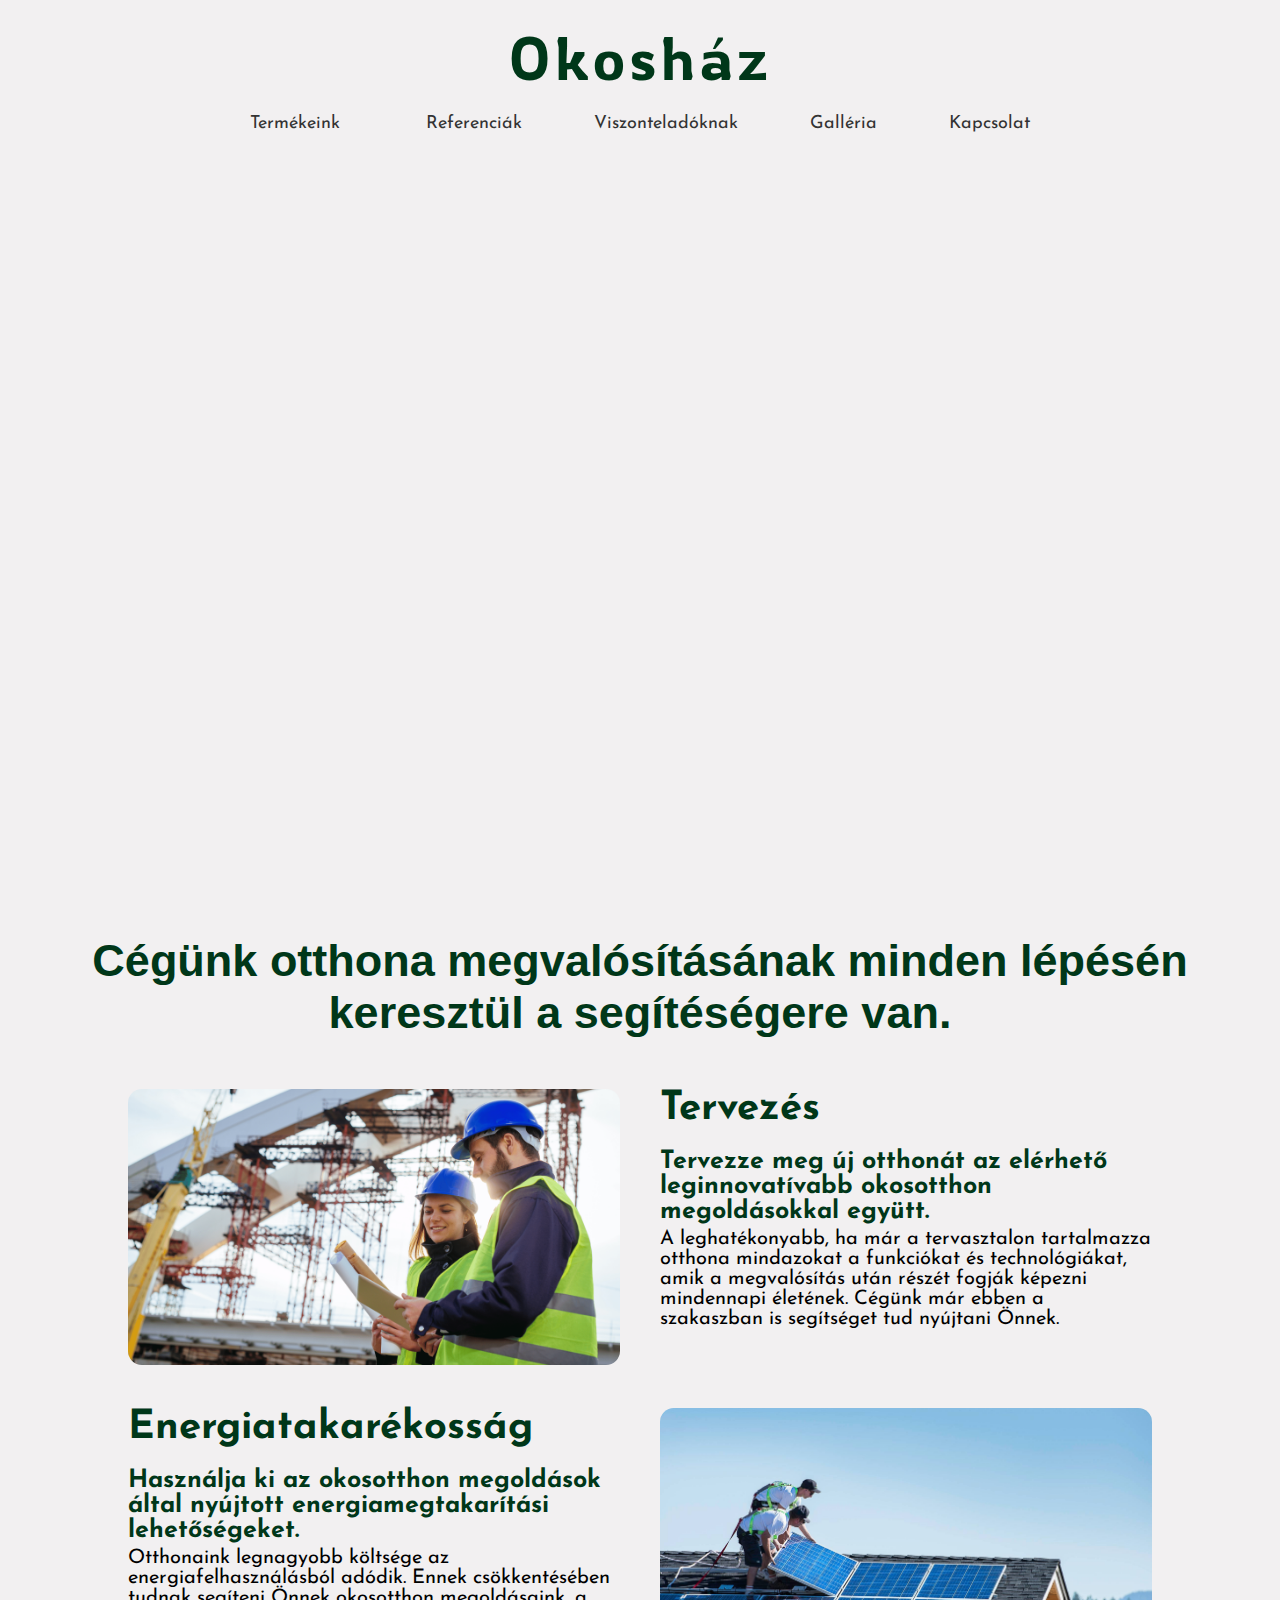
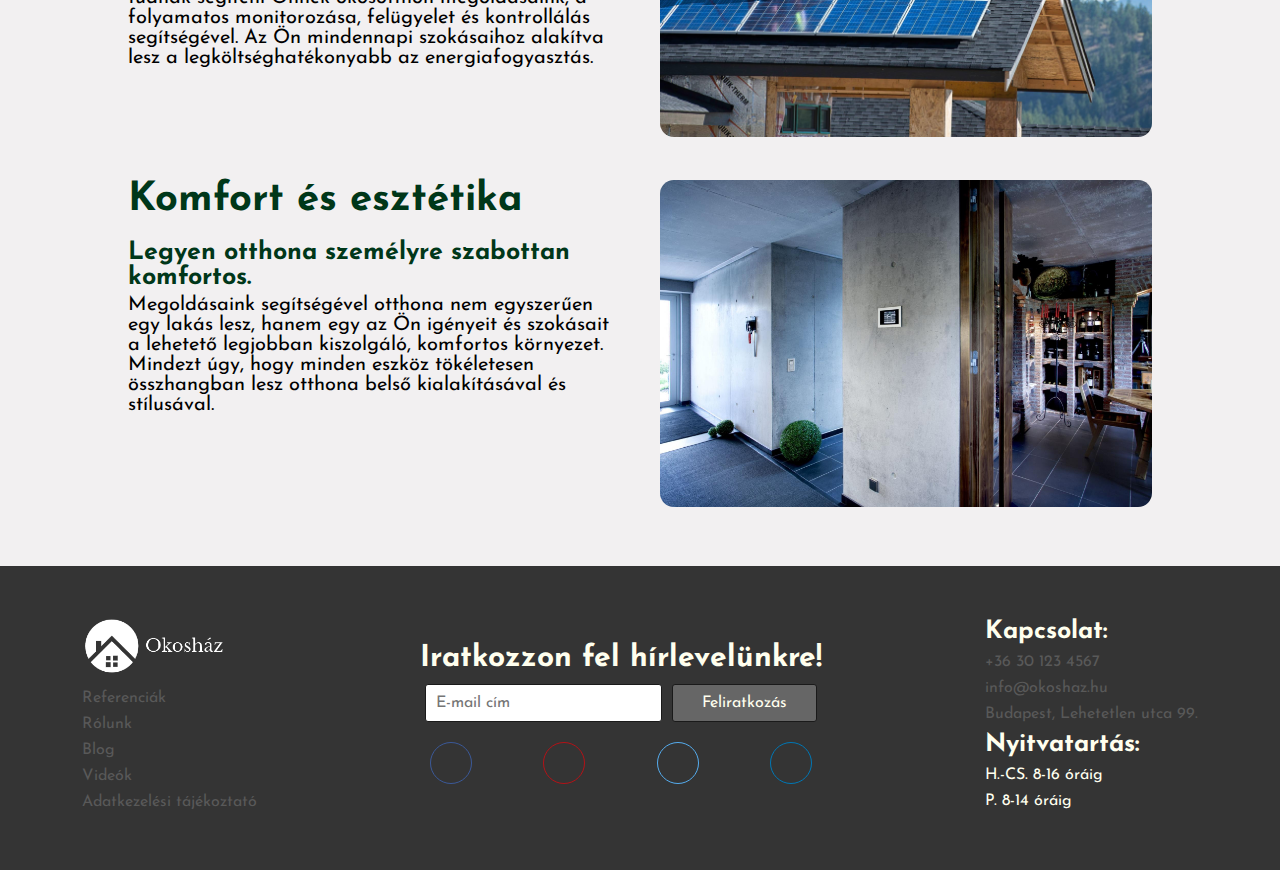
<file: index.html>
<!DOCTYPE html>
<html lang="en">

<head>
    <meta charset="UTF-8" />
    <meta name="viewport" content="width=device-width, initial-scale=1.0" />
    <meta http-equiv="X-UA-Compatible" content="ie=edge" />
    <link rel="shortcut icon" type="image/png" href="../images/logo.png">
    <link href="https://fonts.googleapis.com/css?family=Rowdies|Josefin+Sans:300,400,600" rel="stylesheet">
    <link rel="stylesheet" href="https://use.fontawesome.com/releases/v5.6.1/css/all.css"
        integrity="sha384-gfdkjb5BdAXd+lj+gudLWI+BXq4IuLW5IT+brZEZsLFm++aCMlF1V92rMkPaX4PP" crossorigin="anonymous" />
    <link rel="stylesheet" href="css/main.css" />
    <title>Okosház</title>
</head>

<body>
    <div class="container">
        <!--header-->
        <header class="header">
            <div class="heading">
                <a href="index.html" class="second-nav-link">
                    <h1 class="heading-text">Okosház</h1>
                </a>
            </div>

            <nav class="second-nav">
                <ul class="second-nav-list">
                    <li class="second-nav-item dropdown-li">
                        <a href="#" class="second-nav-link">
                            Termékeink
                        </a>
                        <ul class="dropdown">
                            <li class="dropdown-item">
                                <a href="pages/products.html" class="dropdown-link">
                                    Kapcsolós motorok
                                </a>
                            </li>
                            <li class="dropdown-item">
                                <a href="pages/products.html" class="dropdown-link">
                                    Rádiós motorok
                                </a>
                            </li>
                            <li class="dropdown-item">
                                <a href="pages/products.html" class="dropdown-link">
                                    Prémium motorok
                                </a>
                            </li>
                            <li class="dropdown-item">
                                <a href="pages/products.html" class="dropdown-link">
                                    Garázs motorok
                                </a>
                            </li>
                            <li class="dropdown-item">
                                <a href="pages/products.html" class="dropdown-link">
                                    Motor alkatrészek
                                </a>
                            </li>
                        </ul>
                    </li>
                    <li class="second-nav-item">
                        <a class="second-nav-link" href="pages/references.html">
                            Referenciák
                        </a>
                    </li>
                    <li class="second-nav-item">
                        <a href="pages/resellers.html" class="second-nav-link">
                            Viszonteladóknak
                        </a>
                    </li>
                    <li class="second-nav-item">
                        <a href="pages/gallery.html" class="second-nav-link">
                            Galléria
                        </a>
                    </li>
                    <li class="second-nav-item">
                        <a class="second-nav-link" href="pages/contact_us.html">
                            Kapcsolat
                        </a>
                    </li>
                </ul>
            </nav>
        </header>
        <!--end of header-->

        <!--slideshow-->
        <section class="slideshow">
            <div class="slideshow-slide">
                <div class="slideshow-content">

                    <h2>Tervezés</h2>
                    <p>Tervezze meg új otthonát az elérhető leginnovatívabb okosotthon megoldásokkal együtt.</p>
                </div>
                <img src="images/slideshow_1.png">
            </div>
            <div class="slideshow-slide">
                <div class="slideshow-content">

                    <h2>Energiatakarékosság</h2>
                    <p>Használja ki az okosotthon megoldások által nyújtott energiamegtakarítási lehetőségeket.</p>
                </div>
                <img src="images/slideshow_2.jpg">
            </div>
            <div class="slideshow-slide">
                <div class="slideshow-content">

                    <h2>Komfort</h2>
                    <p>Legyen otthona személyre szabottan komfortos.</p>
                </div>
                <img src="images/slideshow_3.jpg">
            </div>
            <div class="slideshow-slide">
                <div class="slideshow-content">

                    <h2>Kényelem</h2>
                    <p>Vezérelje okosotthona összes funkcióját a telefonjáról.</p>
                </div>
                <img src="images/slideshow_4.jpg">
            </div>
            <div class="slideshow-slide">
                <div class="slideshow-content">

                    <h2>Technológia</h2>
                    <p>Legyen segítségére otthoni élete minden területén a technológia.</p>
                </div>
                <img src="images/slideshow_5.jpg">
            </div>
        </section>
        <!--end of slideshow-->

        <!--presenter-->
        <section class="presenter">
            <div class="presenter-heading">

                <h1 class="presenter-heading-text">Cégünk otthona megvalósításának minden lépésén keresztül a
                    segítéségere van.</h1>
            </div>
            <div class="presenter-wrapper">
                <div class="element split">
                    <div class="element-left">
                        <img src="images/slideshow_1.png" class="presenter-img">
                    </div>
                    <div class="element-right">
                        <h2 class="element-xl-header">
                            Tervezés
                        </h2>
                        <h2 class="element-header">
                            Tervezze meg új otthonát az elérhető leginnovatívabb okosotthon megoldásokkal együtt.
                        </h2>
                        <p class="element-text">

                            A leghatékonyabb, ha már a tervasztalon tartalmazza otthona mindazokat a funkciókat és
                            technológiákat, amik a megvalósítás után részét fogják képezni mindennapi életének. Cégünk
                            már ebben a szakaszban is segítséget tud nyújtani Önnek.
                        </p>
                    </div>
                </div>
                <div class="element split">
                    <div class="element-left">
                        <h2 class="element-xl-header">
                            Energiatakarékosság
                        </h2>
                        <h2 class="element-header">
                            Használja ki az okosotthon megoldások által nyújtott energiamegtakarítási lehetőségeket.
                        </h2>
                        <p class="element-text">

                            Otthonaink legnagyobb költsége az energiafelhasználásból adódik. Ennek csökkentésében tudnak
                            segíteni Önnek okosotthon megoldásaink, a folyamatos monitorozása, felügyelet és
                            kontrollálás segítségével. Az Ön mindennapi szokásaihoz alakítva lesz a
                            legköltséghatékonyabb az energiafogyasztás.
                        </p>
                    </div>
                    <div class="element-right">
                        <img src="images/slideshow_2.jpg" class="presenter-img">
                    </div>
                </div>
                <div class="element split">
                    <div class="element-left">
                        <h2 class="element-xl-header">
                            Komfort és esztétika
                        </h2>
                        <h2 class="element-header">

                            Legyen otthona személyre szabottan komfortos.
                        </h2>
                        <p class="element-text">

                            Megoldásaink segítségével otthona nem egyszerűen egy lakás lesz, hanem egy az Ön igényeit és
                            szokásait a lehetető legjobban kiszolgáló, komfortos környezet. Mindezt úgy, hogy minden
                            eszköz tökéletesen összhangban lesz otthona belső kialakításával és stílusával.
                        </p>
                    </div>
                    <div class="element-right">
                        <img src="images/slideshow_3.jpg" class="presenter-img">
                    </div>
                </div>
            </div>
        </section>
        <!-- end of presenter-->

        <!--footer-->
        <footer class="footer">
            <div class="footer-nav-wrapper">
                <img src="images/logo2.png" class="footer-nav-logo" alt="Cég logó">
                <ul class="footer-nav">
                    <li class="footer-nav-item">
                        <a class="footer-nav-link" href="pages/references.html">
                            Referenciák
                        </a>
                    </li>
                    <li class="footer-nav-item">
                        <a class="footer-nav-link" href="#">
                            Rólunk
                        </a>
                    </li>
                    <li class="footer-nav-item">
                        <a href="#" class="footer-nav-link">
                            Blog
                        </a>
                    </li>
                    <li class="footer-nav-item">
                        <a href="#" class="footer-nav-link">
                            Videók
                        </a>
                    </li>
                    <li class="footer-nav-item">
                        <a href="#" class="footer-nav-link">
                            Adatkezelési tájékoztató
                        </a>
                    </li>
                </ul>
            </div>

            <div class="contact">
                <h2 class="contact-heading">
                    Iratkozzon fel hírlevelünkre!
                </h2>

                <form>
                    <div class="inputs-group">
                        <input type="email" class="inputs-group-email" placeholder="E-mail cím">
                        <input type="submit" class="inputs-group-btn" value="Feliratkozás">
                    </div>
                </form>

                <ul class="social-icons">
                    <li class="social-icons-item">
                        <a href="#" class="social-icons-link">
                            <i class="fab fa-facebook"></i>
                        </a>
                    </li>
                    <li class="social-icons-item">
                        <a href="#" class="social-icons-link">
                            <i class="fab fa-youtube"></i>
                        </a>
                    </li>
                    <li class="social-icons-item">
                        <a href="#" class="social-icons-link">
                            <i class="fab fa-twitter"></i>
                        </a>
                    </li>
                    <li class="social-icons-item">
                        <a href="#" class="social-icons-link">
                            <i class="fab fa-instagram"></i>
                        </a>
                    </li>
                </ul>
            </div>

            <div class="contact-list-wrapper">
                <h3 class="contact-list-heading">
                    Kapcsolat:
                </h3>
                <ul class="contact-list">
                    <li class="contact-list-item">
                        <a href="#" class="contact-list-link">
                            +36 30 123 4567
                        </a>
                    </li>
                    <li class="contact-list-item">
                        <a href="#" class="contact-list-link">
                            info@okoshaz.hu
                        </a>
                    </li>
                    <li class="contact-list-item">
                        <a href="#" class="contact-list-link">
                            Budapest, Lehetetlen utca 99.
                        </a>
                    </li>
                </ul>

                <h3 class="contact-list-heading">
                    Nyitvatartás:
                </h3>
                <ul class="contact-list">
                    <li class="contact-list-item">
                        <p>
                            H.-CS. 8-16 óráig
                        </p>
                    </li>
                    <li class="contact-list-item">
                        <p>
                            P. 8-14 óráig
                        </p>
                    </li>
                </ul>
            </div>
        </footer>
        <!--end of footer-->
    </div>
</body>

</html>
</file>
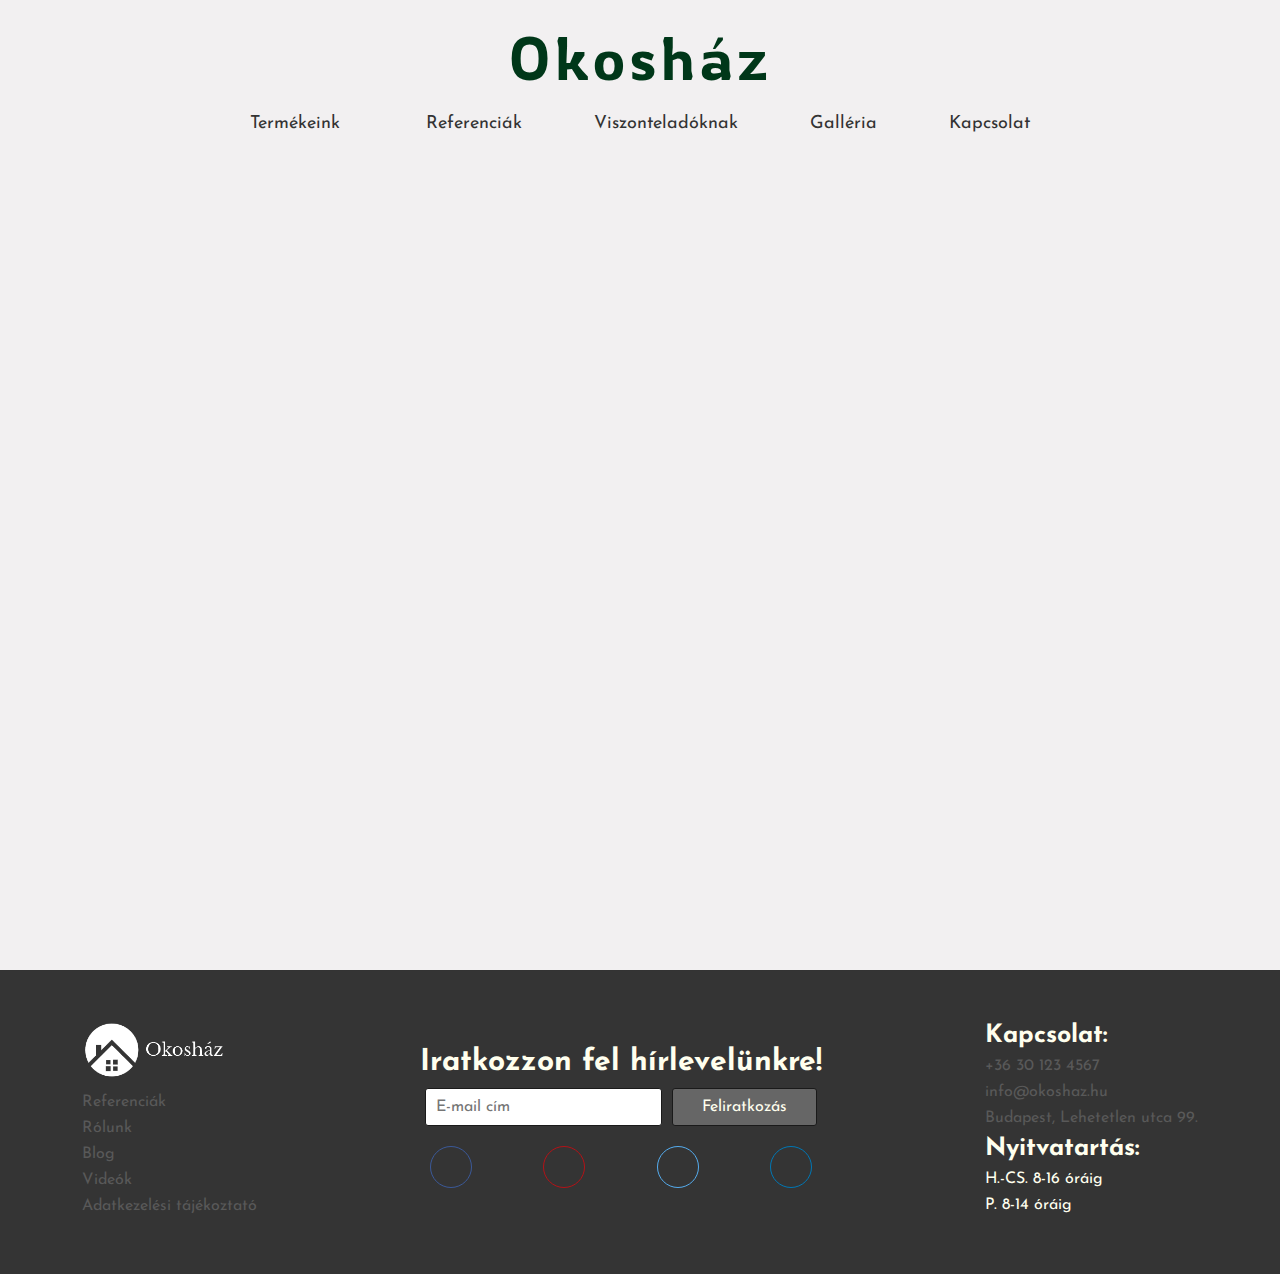
<file: pages/gallery.html>
<!DOCTYPE html>
<html lang="en">

<head>
    <meta charset="UTF-8" />
    <meta name="viewport" content="width=device-width, initial-scale=1.0" />
    <meta http-equiv="X-UA-Compatible" content="ie=edge" />
    <link rel="shortcut icon" type="image/png" href="../images/logo.png">
    <link href="https://fonts.googleapis.com/css?family=Rowdies|Josefin+Sans:300,400,600" rel="stylesheet">
    <link rel="stylesheet" href="https://use.fontawesome.com/releases/v5.6.1/css/all.css"
        integrity="sha384-gfdkjb5BdAXd+lj+gudLWI+BXq4IuLW5IT+brZEZsLFm++aCMlF1V92rMkPaX4PP" crossorigin="anonymous" />
    <link rel="stylesheet" href="../css/gallery.css" />
    <title>Okosház</title>
</head>

<body>
    <div class="container">
        <!--header-->
        <header class="header">
            <div class="heading">
                <a href="../index.html" class="second-nav-link">
                    <h1 class="heading-text">Okosház</h1>
                </a>
            </div>

            <nav class="second-nav">
                <ul class="second-nav-list">
                    <li class="second-nav-item dropdown-li">
                        <a href="#" class="second-nav-link">
                            Termékeink
                        </a>
                        <ul class="dropdown">
                            <li class="dropdown-item">
                                <a href="products.html" class="dropdown-link">
                                    Kapcsolós motorok
                                </a>
                            </li>
                            <li class="dropdown-item">
                                <a href="products.html" class="dropdown-link">
                                    Rádiós motorok
                                </a>
                            </li>
                            <li class="dropdown-item">
                                <a href="products.html" class="dropdown-link">
                                    Prémium motorok
                                </a>
                            </li>
                            <li class="dropdown-item">
                                <a href="products.html" class="dropdown-link">
                                    Garázs motorok
                                </a>
                            </li>
                            <li class="dropdown-item">
                                <a href="products.html" class="dropdown-link">
                                    Motor alkatrészek
                                </a>
                            </li>
                        </ul>
                    </li>
                    <li class="second-nav-item">
                        <a href="references.html" class="second-nav-link">
                            Referenciák
                        </a>
                    </li>
                    <li class="second-nav-item">
                        <a href="resellers.html" class="second-nav-link">
                            Viszonteladóknak
                        </a>
                    </li>
                    <li class="second-nav-item">
                        <a href="gallery.html" class="second-nav-link">
                            Galléria
                        </a>
                    </li>
                    <li class="second-nav-item">
                        <a href="contact_us.html" class="second-nav-link">
                            Kapcsolat
                        </a>
                    </li>
                </ul>
            </nav>
        </header>
        <!--end of header-->

        <!--presenter-->
        <section class="presenter">
            <div class="presenter-wrapper">
                <div class="element double">
                    <iframe
                        src="https://docs.google.com/presentation/d/e/2PACX-1vSGjE4bf7o5g3emLssK18dXkVPsQ6QLSvagj6udwH1hEh30l3jbGWWYVxsS0cXiQ_z3EmZWkJvWc1QF/embed?start=true&loop=true&delayms=10000"
                        frameborder="0" width="1280" height="749" allowfullscreen="true" mozallowfullscreen="true"
                        webkitallowfullscreen="true"></iframe>
                </div>
            </div>
        </section>
        <!-- end of presenter-->

        <!--footer-->
        <footer class="footer">
            <div class="footer-nav-wrapper">
                <img src="../images/logo2.png" class="footer-nav-logo" alt="Cég logó">
                <ul class="footer-nav">
                    <li class="footer-nav-item">
                        <a href="references.html" class="footer-nav-link">
                            Referenciák
                        </a>
                    </li>
                    <li class="footer-nav-item">
                        <a href="#" class="footer-nav-link">
                            Rólunk
                        </a>
                    </li>
                    <li class="footer-nav-item">
                        <a href="#" class="footer-nav-link">
                            Blog
                        </a>
                    </li>
                    <li class="footer-nav-item">
                        <a href="#" class="footer-nav-link">
                            Videók
                        </a>
                    </li>
                    <li class="footer-nav-item">
                        <a href="#" class="footer-nav-link">
                            Adatkezelési tájékoztató
                        </a>
                    </li>
                </ul>
            </div>

            <div class="contact">
                <h2 class="contact-heading">
                    Iratkozzon fel hírlevelünkre!
                </h2>

                <form>
                    <div class="inputs-group">
                        <input type="email" class="inputs-group-email" placeholder="E-mail cím">
                        <input type="submit" class="inputs-group-btn" value="Feliratkozás">
                    </div>
                </form>

                <ul class="social-icons">
                    <li class="social-icons-item">
                        <a href="#" class="social-icons-link">
                            <i class="fab fa-facebook"></i>
                        </a>
                    </li>
                    <li class="social-icons-item">
                        <a href="#" class="social-icons-link">
                            <i class="fab fa-youtube"></i>
                        </a>
                    </li>
                    <li class="social-icons-item">
                        <a href="#" class="social-icons-link">
                            <i class="fab fa-twitter"></i>
                        </a>
                    </li>
                    <li class="social-icons-item">
                        <a href="#" class="social-icons-link">
                            <i class="fab fa-instagram"></i>
                        </a>
                    </li>
                </ul>
            </div>

            <div class="contact-list-wrapper">
                <h3 class="contact-list-heading">
                    Kapcsolat:
                </h3>
                <ul class="contact-list">
                    <li class="contact-list-item">
                        <a href="#" class="contact-list-link">
                            +36 30 123 4567
                        </a>
                    </li>
                    <li class="contact-list-item">
                        <a href="#" class="contact-list-link">
                            info@okoshaz.hu
                        </a>
                    </li>
                    <li class="contact-list-item">
                        <a href="#" class="contact-list-link">
                            Budapest, Lehetetlen utca 99.
                        </a>
                    </li>
                </ul>

                <h3 class="contact-list-heading">
                    Nyitvatartás:
                </h3>
                <ul class="contact-list">
                    <li class="contact-list-item">
                        <p>
                            H.-CS. 8-16 óráig
                        </p>
                    </li>
                    <li class="contact-list-item">
                        <p>
                            P. 8-14 óráig
                        </p>
                    </li>
                </ul>
            </div>
        </footer>
        <!--end of footer-->
    </div>
</body>

</html>
</file>
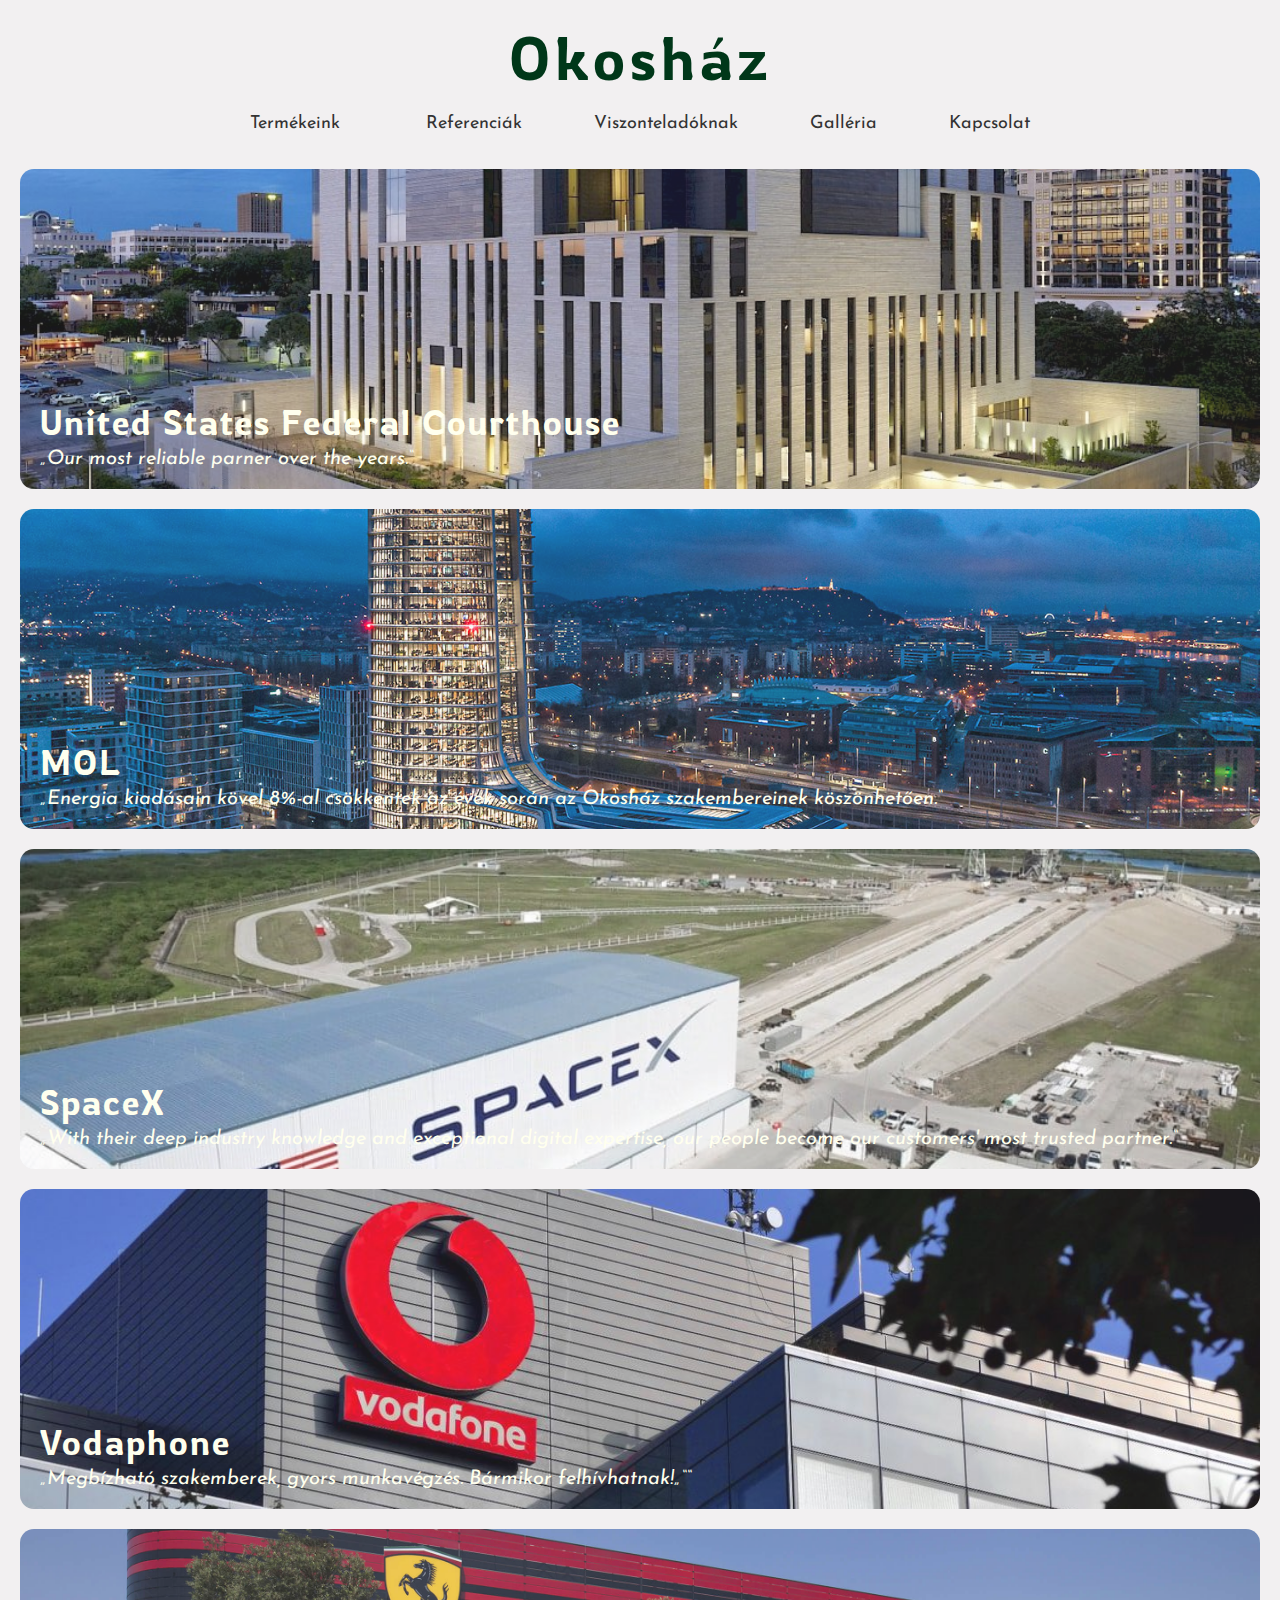
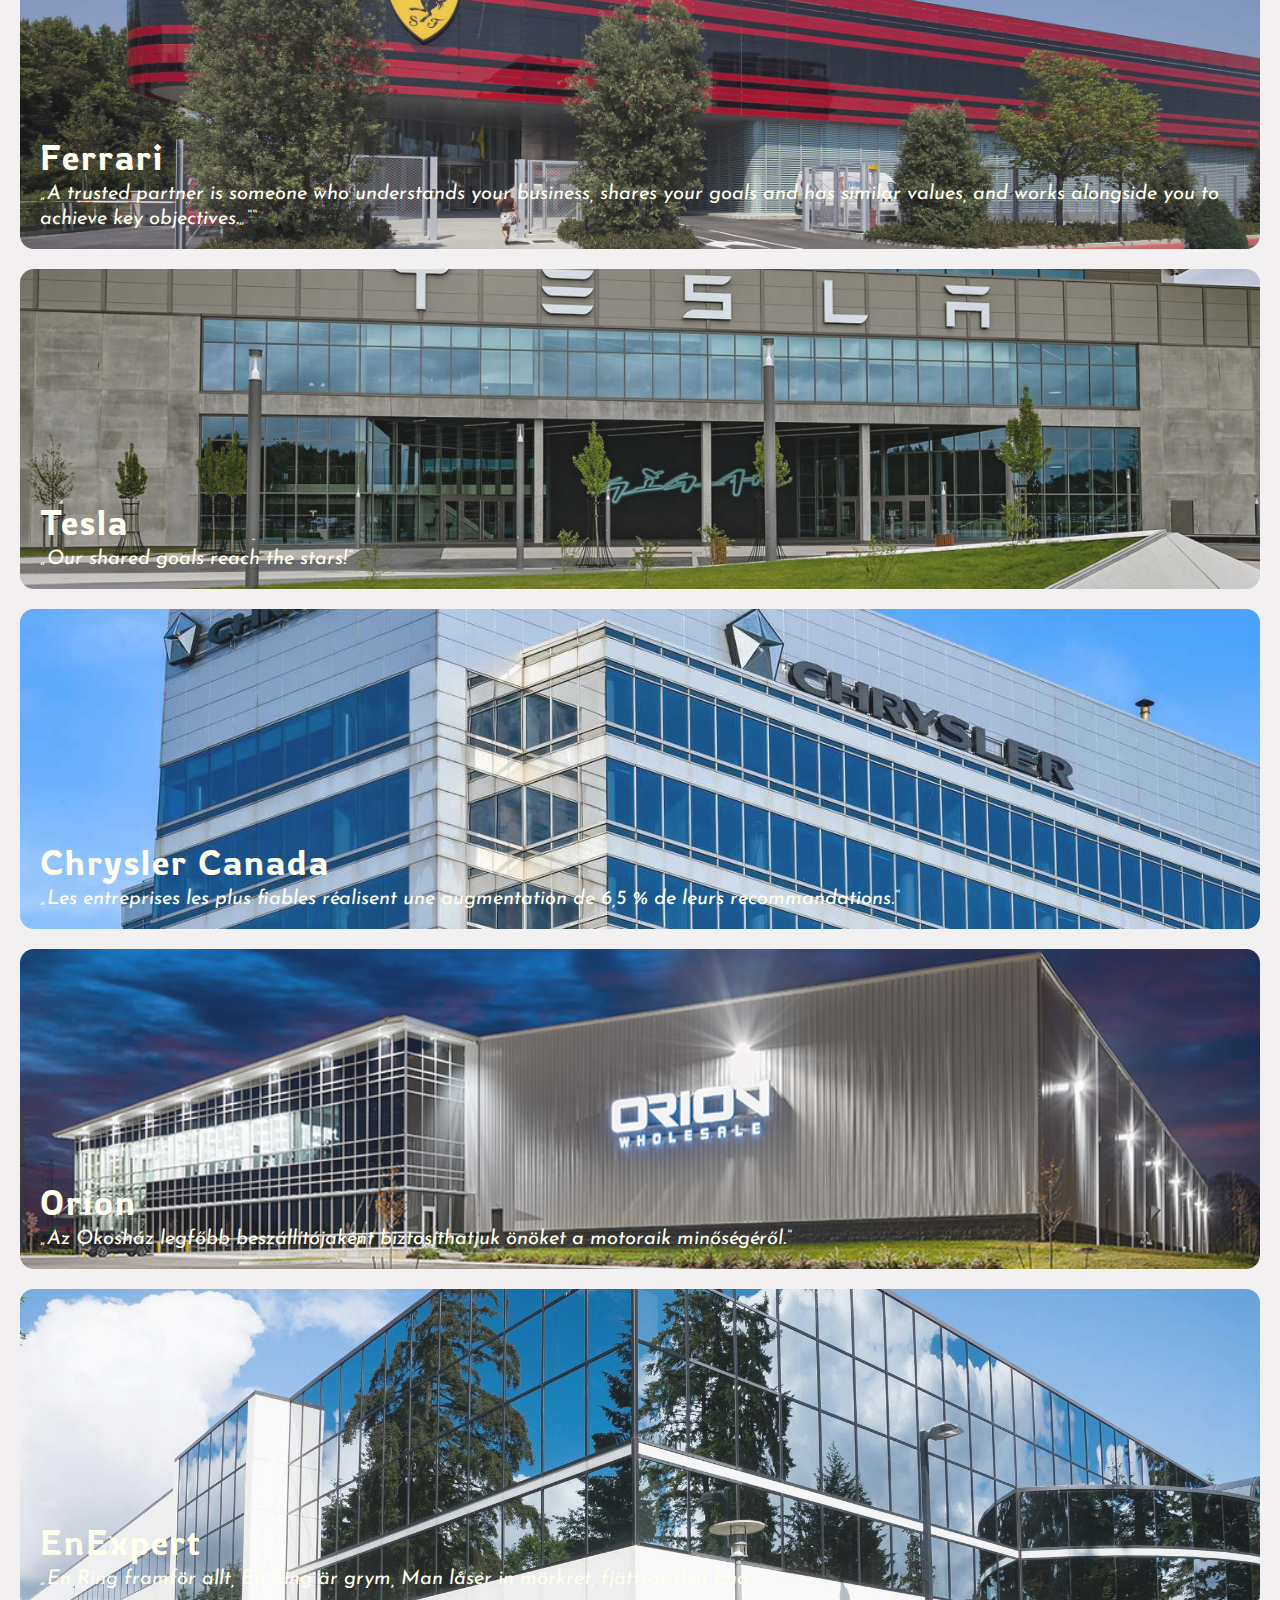
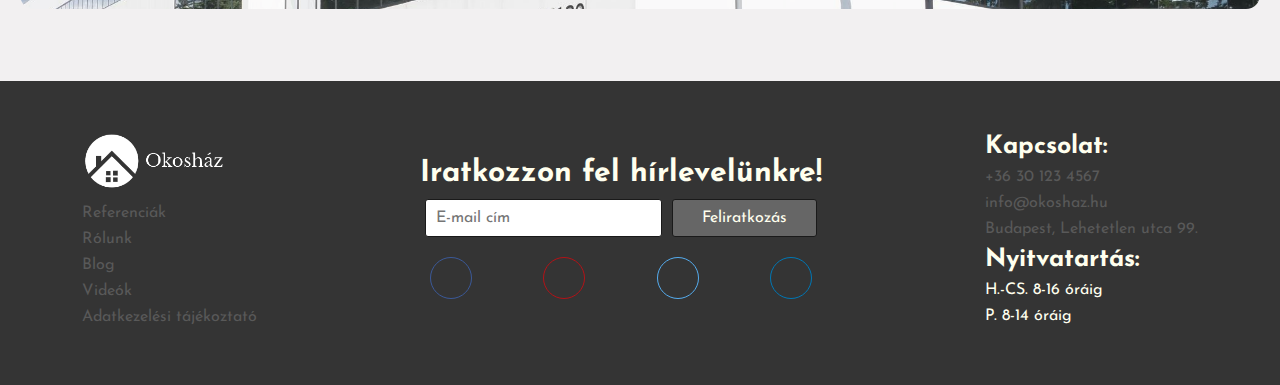
<file: pages/references.html>
<!DOCTYPE html>
<html lang="en">

<head>
    <meta charset="UTF-8" />
    <meta name="viewport" content="width=device-width, initial-scale=1.0" />
    <meta http-equiv="X-UA-Compatible" content="ie=edge" />
    <link rel="shortcut icon" type="image/png" href="../images/logo.png">
    <link href="https://fonts.googleapis.com/css?family=Rowdies|Josefin+Sans:300,400,600" rel="stylesheet">
    <link rel="stylesheet" href="https://use.fontawesome.com/releases/v5.6.1/css/all.css"
        integrity="sha384-gfdkjb5BdAXd+lj+gudLWI+BXq4IuLW5IT+brZEZsLFm++aCMlF1V92rMkPaX4PP" crossorigin="anonymous" />
    <link rel="stylesheet" href="../css/references.css" />
    <title>Okosház</title>
</head>

<body>
    <div class="container">
        <!--header-->
        <header class="header">
            <div class="heading">
                <a href="../index.html" class="second-nav-link">
                    <h1 class="heading-text">Okosház</h1>
                </a>
            </div>

            <nav class="second-nav">
                <ul class="second-nav-list">
                    <li class="second-nav-item dropdown-li">
                        <a href="#" class="second-nav-link">
                            Termékeink
                        </a>
                        <ul class="dropdown">
                            <li class="dropdown-item">
                                <a href="products.html" class="dropdown-link">
                                    Kapcsolós motorok
                                </a>
                            </li>
                            <li class="dropdown-item">
                                <a href="products.html" class="dropdown-link">
                                    Rádiós motorok
                                </a>
                            </li>
                            <li class="dropdown-item">
                                <a href="products.html" class="dropdown-link">
                                    Prémium motorok
                                </a>
                            </li>
                            <li class="dropdown-item">
                                <a href="products.html" class="dropdown-link">
                                    Garázs motorok
                                </a>
                            </li>
                            <li class="dropdown-item">
                                <a href="products.html" class="dropdown-link">
                                    Motor alkatrészek
                                </a>
                            </li>
                        </ul>
                    </li>
                    <li class="second-nav-item">
                        <a href="references.html" class="second-nav-link">
                            Referenciák
                        </a>
                    </li>
                    <li class="second-nav-item">
                        <a href="resellers.html" class="second-nav-link">
                            Viszonteladóknak
                        </a>
                    </li>
                    <li class="second-nav-item">
                        <a href="gallery.html" class="second-nav-link">
                            Galléria
                        </a>
                    </li>
                    <li class="second-nav-item">
                        <a href="contact_us.html" class="second-nav-link">
                            Kapcsolat
                        </a>
                    </li>
                </ul>
            </nav>
        </header>
        <!--end of header-->

        <!--presenter-->
        <section class="presenter">
            <div class="presenter-wrapper-block">
                <div class="element">
                    <div class="card">
                        <div class="card-overlay">
                            <h1 class="card-overlay-heading">United States
                                Federal Courthouse</h1>
                            <p class="card-overlay-paragraph"><q>Our most
                                    reliable parner over the years.</q></p>
                        </div>
                        <img src="../images/company_1.jpg" class="card-img" />
                    </div>
                    <div class="card">
                        <div class="card-overlay">
                            <h1 class="card-overlay-heading">MOL</h1>
                            <p class="card-overlay-paragraph"><q>Energia
                                    kiadásain kövel 8%-al csökkentek az évek
                                    során az
                                    Okosház szakembereinek
                                    köszönhetően.</q></p>
                        </div>
                        <img src="../images/company_2.jpg" class="card-img" />
                    </div>
                    <div class="card">
                        <div class="card-overlay">
                            <h1 class="card-overlay-heading">SpaceX</h1>
                            <p class="card-overlay-paragraph"><q>With their
                                    deep industry knowledge and exceptional
                                    digital
                                    expertise, our people become our
                                    customers' most trusted partner.</q></p>
                        </div>
                        <img src="../images/company_3.jpg" class="card-img" />
                    </div>
                    <div class="card">
                        <div class="card-overlay">
                            <h1 class="card-overlay-heading">Vodaphone</h1>
                            <p class="card-overlay-paragraph"><q>Megbízható
                                    szakemberek, gyors munkavégzés. Bármikor
                                    felhívhatnak!<q></p>
                        </div>
                        <img src="../images/company_4.jpg" class="card-img" />
                    </div>
                    <div class="card">
                        <div class="card-overlay">
                            <h1 class="card-overlay-heading">Ferrari</h1>
                            <p class="card-overlay-paragraph"><q>A
                                    trusted partner is someone who
                                    understands your
                                    business, shares your goals and
                                    has similar values, and works
                                    alongside you to achieve
                                    key objectives.<q></p>
                        </div>
                        <img src="../images/company_5.jpg" class="card-img" />
                    </div>
                    <div class="card">
                        <div class="card-overlay">
                            <h1 class="card-overlay-heading">Tesla</h1>
                            <p class="card-overlay-paragraph"><q>Our
                                    shared goals reach the
                                    stars!</q></p>
                        </div>
                        <img src="../images/company_6.jpg" class="card-img" />
                    </div>
                    <div class="card">
                        <div class="card-overlay">
                            <h1 class="card-overlay-heading">Chrysler
                                Canada</h1>
                            <p class="card-overlay-paragraph"><q>Les
                                    entreprises les plus
                                    fiables réalisent une
                                    augmentation de 6,5 % de
                                    leurs
                                    recommandations.</q></p>
                        </div>
                        <img src="../images/company_7.jpg" class="card-img" />
                    </div>
                    <div class="card">
                        <div class="card-overlay">
                            <h1 class="card-overlay-heading">Orion</h1>
                            <p class="card-overlay-paragraph"><q>Az
                                    Okosház legfőbb
                                    beszállítójaként
                                    biztosíthatjuk önöket
                                    a motoraik
                                    minőségéről.</q></p>
                        </div>
                        <img src="../images/company_8.jpg" class="card-img" />
                    </div>
                    <div class="card">
                        <div class="card-overlay">
                            <h1 class="card-overlay-heading">EnExpert</h1>
                            <p class="card-overlay-paragraph"><q>En
                                    Ring framför allt, En
                                    Ring är grym, Man låser
                                    in
                                    mörkret, fjättrar den
                                    Ena.</q></p>
                        </div>
                        <img src="../images/company_9.jpg" class="card-img" />
                    </div>
                </div>
            </div>
        </section>
        <!-- end of presenter-->

        <!--footer-->
        <footer class="footer">
            <div class="footer-nav-wrapper">
                <img src="../images/logo2.png" class="footer-nav-logo" alt="Cég logó">
                <ul class="footer-nav">
                    <li class="footer-nav-item">
                        <a href="references.html" class="footer-nav-link">
                            Referenciák
                        </a>
                    </li>
                    <li class="footer-nav-item">
                        <a href="#" class="footer-nav-link">
                            Rólunk
                        </a>
                    </li>
                    <li class="footer-nav-item">
                        <a href="#" class="footer-nav-link">
                            Blog
                        </a>
                    </li>
                    <li class="footer-nav-item">
                        <a href="#" class="footer-nav-link">
                            Videók
                        </a>
                    </li>
                    <li class="footer-nav-item">
                        <a href="#" class="footer-nav-link">
                            Adatkezelési tájékoztató
                        </a>
                    </li>
                </ul>
            </div>

            <div class="contact">
                <h2 class="contact-heading">
                    Iratkozzon fel hírlevelünkre!
                </h2>

                <form>
                    <div class="inputs-group">
                        <input type="email" class="inputs-group-email" placeholder="E-mail cím">
                        <input type="submit" class="inputs-group-btn" value="Feliratkozás">
                    </div>
                </form>

                <ul class="social-icons">
                    <li class="social-icons-item">
                        <a href="#" class="social-icons-link">
                            <i class="fab fa-facebook"></i>
                        </a>
                    </li>
                    <li class="social-icons-item">
                        <a href="#" class="social-icons-link">
                            <i class="fab fa-youtube"></i>
                        </a>
                    </li>
                    <li class="social-icons-item">
                        <a href="#" class="social-icons-link">
                            <i class="fab fa-twitter"></i>
                        </a>
                    </li>
                    <li class="social-icons-item">
                        <a href="#" class="social-icons-link">
                            <i class="fab fa-instagram"></i>
                        </a>
                    </li>
                </ul>
            </div>

            <div class="contact-list-wrapper">
                <h3 class="contact-list-heading">
                    Kapcsolat:
                </h3>
                <ul class="contact-list">
                    <li class="contact-list-item">
                        <a href="#" class="contact-list-link">
                            +36 30 123 4567
                        </a>
                    </li>
                    <li class="contact-list-item">
                        <a href="#" class="contact-list-link">
                            info@okoshaz.hu
                        </a>
                    </li>
                    <li class="contact-list-item">
                        <a href="#" class="contact-list-link">
                            Budapest, Lehetetlen utca 99.
                        </a>
                    </li>
                </ul>

                <h3 class="contact-list-heading">
                    Nyitvatartás:
                </h3>
                <ul class="contact-list">
                    <li class="contact-list-item">
                        <p>
                            H.-CS. 8-16 óráig
                        </p>
                    </li>
                    <li class="contact-list-item">
                        <p>
                            P. 8-14 óráig
                        </p>
                    </li>
                </ul>
            </div>
        </footer>
        <!--end of footer-->
    </div>
</body>

</html>
</file>
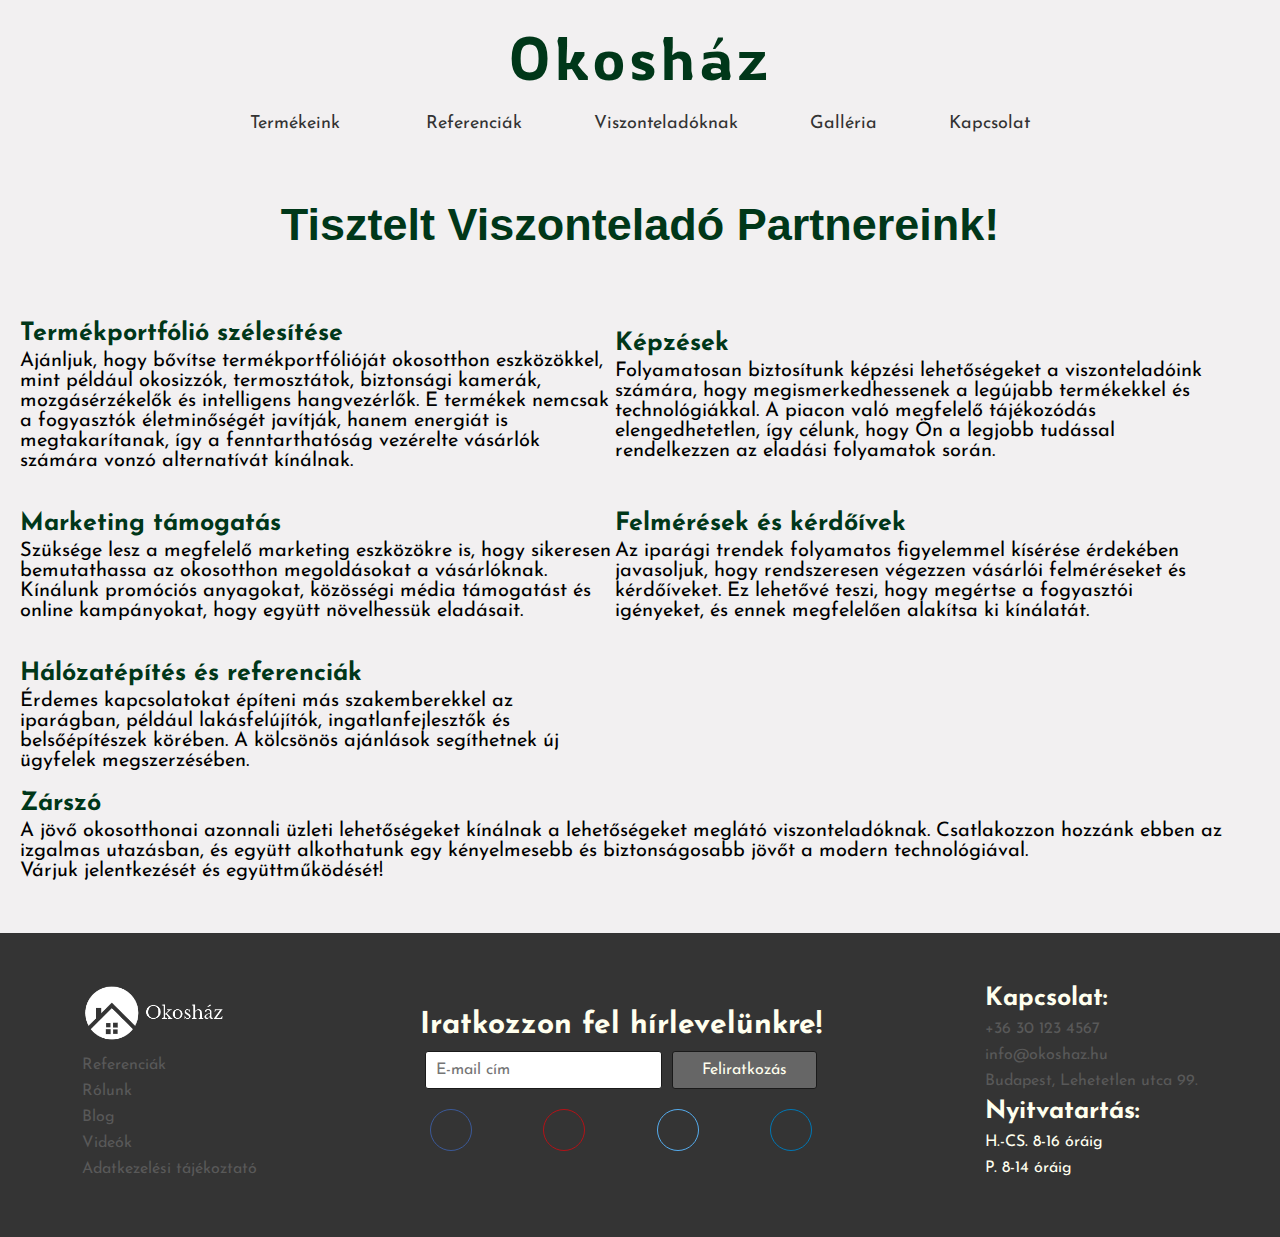
<file: pages/resellers.html>
<!DOCTYPE html>
<html lang="en">

<head>
    <meta charset="UTF-8" />
    <meta name="viewport" content="width=device-width, initial-scale=1.0" />
    <meta http-equiv="X-UA-Compatible" content="ie=edge" />
    <link rel="shortcut icon" type="image/png" href="../images/logo.png">
    <link href="https://fonts.googleapis.com/css?family=Rowdies|Josefin+Sans:300,400,600" rel="stylesheet">
    <link rel="stylesheet" href="https://use.fontawesome.com/releases/v5.6.1/css/all.css"
        integrity="sha384-gfdkjb5BdAXd+lj+gudLWI+BXq4IuLW5IT+brZEZsLFm++aCMlF1V92rMkPaX4PP" crossorigin="anonymous" />
    <link rel="stylesheet" href="../css/resellers.css" />
    <title>Okosház</title>
</head>

<body>
    <div class="container">
        <!--header-->
        <header class="header">
            <div class="heading">
                <a href="../index.html" class="second-nav-link">
                    <h1 class="heading-text">Okosház</h1>
                </a>
            </div>

            <nav class="second-nav">
                <ul class="second-nav-list">
                    <li class="second-nav-item dropdown-li">
                        <a href="#" class="second-nav-link">
                            Termékeink
                        </a>
                        <ul class="dropdown">
                            <li class="dropdown-item">
                                <a href="products.html" class="dropdown-link">
                                    Kapcsolós motorok
                                </a>
                            </li>
                            <li class="dropdown-item">
                                <a href="products.html" class="dropdown-link">
                                    Rádiós motorok
                                </a>
                            </li>
                            <li class="dropdown-item">
                                <a href="products.html" class="dropdown-link">
                                    Prémium motorok
                                </a>
                            </li>
                            <li class="dropdown-item">
                                <a href="products.html" class="dropdown-link">
                                    Garázs motorok
                                </a>
                            </li>
                            <li class="dropdown-item">
                                <a href="products.html" class="dropdown-link">
                                    Motor alkatrészek
                                </a>
                            </li>
                        </ul>
                    </li>
                    <li class="second-nav-item">
                        <a href="references.html" class="second-nav-link">
                            Referenciák
                        </a>
                    </li>
                    <li class="second-nav-item">
                        <a href="resellers.html" class="second-nav-link">
                            Viszonteladóknak
                        </a>
                    </li>
                    <li class="second-nav-item">
                        <a href="gallery.html" class="second-nav-link">
                            Galléria
                        </a>
                    </li>
                    <li class="second-nav-item">
                        <a href="contact_us.html" class="second-nav-link">
                            Kapcsolat
                        </a>
                    </li>
                </ul>
            </nav>
        </header>
        <!--end of header-->

        <!--presenter-->
        <section class="presenter">
            <div class="presenter-heading">
                <h1 class="presenter-heading-text">Tisztelt Viszonteladó
                    Partnereink!</h1>
            </div>
            <div class="presenter-wrapper-AlignLeft">
                <div class="element-leftWithPadding">
                    <h2 class="element-header">
                        Termékportfólió szélesítése
                    </h2>
                    <p class="element-text">
                        Ajánljuk, hogy bővítse termékportfólióját okosotthon
                        eszközökkel, mint például okosizzók,
                        termosztátok, biztonsági kamerák, mozgásérzékelők és
                        intelligens hangvezérlők. E termékek
                        nemcsak a fogyasztók életminőségét javítják, hanem
                        energiát is megtakarítanak, így a
                        fenntarthatóság vezérelte vásárlók számára vonzó
                        alternatívát kínálnak.
                    </p>
                </div>

                <div class="element-rightWithPadding">
                    <h2 class="element-header">
                        Képzések
                    </h2>
                    <p class="element-text">
                        Folyamatosan biztosítunk képzési lehetőségeket a
                        viszonteladóink számára, hogy
                        megismerkedhessenek a legújabb termékekkel és
                        technológiákkal. A piacon való megfelelő
                        tájékozódás elengedhetetlen, így célunk, hogy Ön a
                        legjobb tudással rendelkezzen az eladási
                        folyamatok során.
                    </p>
                </div>
                <div class="element-leftWithPadding">
                    <h2 class="element-header">
                        Marketing támogatás
                    </h2>
                    <p class="element-text">
                        Szüksége lesz a megfelelő marketing eszközökre is,
                        hogy sikeresen bemutathassa az okosotthon
                        megoldásokat a vásárlóknak. Kínálunk promóciós
                        anyagokat, közösségi média támogatást és online
                        kampányokat, hogy együtt növelhessük eladásait.
                    </p>
                </div>
                <div class="element-rightWithPadding">
                    <h2 class="element-header">
                        Felmérések és kérdőívek
                    </h2>
                    <p class="element-text">
                        Az iparági trendek folyamatos figyelemmel kísérése
                        érdekében javasoljuk, hogy rendszeresen
                        végezzen vásárlói felméréseket és kérdőíveket. Ez
                        lehetővé teszi, hogy megértse a fogyasztói
                        igényeket, és ennek megfelelően alakítsa ki
                        kínálatát.
                    </p>
                </div>
                <div class="element-leftWithPadding">
                    <h2 class="element-header">
                        Hálózatépítés és referenciák
                    </h2>
                    <p class="element-text">
                        Érdemes kapcsolatokat építeni más szakemberekkel az
                        iparágban, például lakásfelújítók,
                        ingatlanfejlesztők és belsőépítészek körében. A
                        kölcsönös ajánlások segíthetnek új ügyfelek
                        megszerzésében.
                    </p>
                </div>
                <div class="element.double">
                    <h2 class="element-header">
                        Zárszó
                    </h2>
                    <p class="element-text">
                        A jövő okosotthonai azonnali üzleti lehetőségeket
                        kínálnak a lehetőségeket meglátó
                        viszonteladóknak. Csatlakozzon hozzánk ebben az
                        izgalmas utazásban, és együtt alkothatunk egy
                        kényelmesebb és biztonságosabb jövőt a modern
                        technológiával.<br>
                        Várjuk jelentkezését és együttműködését!
                    </p>
                </div>
            </div>
        </section>
        <!-- end of presenter-->

        <!--footer-->
        <footer class="footer">
            <div class="footer-nav-wrapper">
                <img src="../images/logo2.png" class="footer-nav-logo" alt="Cég logó">
                <ul class="footer-nav">
                    <li class="footer-nav-item">
                        <a href="references.html" class="footer-nav-link">
                            Referenciák
                        </a>
                    </li>
                    <li class="footer-nav-item">
                        <a href="#" class="footer-nav-link">
                            Rólunk
                        </a>
                    </li>
                    <li class="footer-nav-item">
                        <a href="#" class="footer-nav-link">
                            Blog
                        </a>
                    </li>
                    <li class="footer-nav-item">
                        <a href="#" class="footer-nav-link">
                            Videók
                        </a>
                    </li>
                    <li class="footer-nav-item">
                        <a href="#" class="footer-nav-link">
                            Adatkezelési tájékoztató
                        </a>
                    </li>
                </ul>
            </div>

            <div class="contact">
                <h2 class="contact-heading">
                    Iratkozzon fel hírlevelünkre!
                </h2>

                <form>
                    <div class="inputs-group">
                        <input type="email" class="inputs-group-email" placeholder="E-mail cím">
                        <input type="submit" class="inputs-group-btn" value="Feliratkozás">
                    </div>
                </form>

                <ul class="social-icons">
                    <li class="social-icons-item">
                        <a href="#" class="social-icons-link">
                            <i class="fab fa-facebook"></i>
                        </a>
                    </li>
                    <li class="social-icons-item">
                        <a href="#" class="social-icons-link">
                            <i class="fab fa-youtube"></i>
                        </a>
                    </li>
                    <li class="social-icons-item">
                        <a href="#" class="social-icons-link">
                            <i class="fab fa-twitter"></i>
                        </a>
                    </li>
                    <li class="social-icons-item">
                        <a href="#" class="social-icons-link">
                            <i class="fab fa-instagram"></i>
                        </a>
                    </li>
                </ul>
            </div>

            <div class="contact-list-wrapper">
                <h3 class="contact-list-heading">
                    Kapcsolat:
                </h3>
                <ul class="contact-list">
                    <li class="contact-list-item">
                        <a href="#" class="contact-list-link">
                            +36 30 123 4567
                        </a>
                    </li>
                    <li class="contact-list-item">
                        <a href="#" class="contact-list-link">
                            info@okoshaz.hu
                        </a>
                    </li>
                    <li class="contact-list-item">
                        <a href="#" class="contact-list-link">
                            Budapest, Lehetetlen utca 99.
                        </a>
                    </li>
                </ul>

                <h3 class="contact-list-heading">
                    Nyitvatartás:
                </h3>
                <ul class="contact-list">
                    <li class="contact-list-item">
                        <p>
                            H.-CS. 8-16 óráig
                        </p>
                    </li>
                    <li class="contact-list-item">
                        <p>
                            P. 8-14 óráig
                        </p>
                    </li>
                </ul>
            </div>
        </footer>
        <!--end of footer-->
    </div>
</body>

</html>
</file>
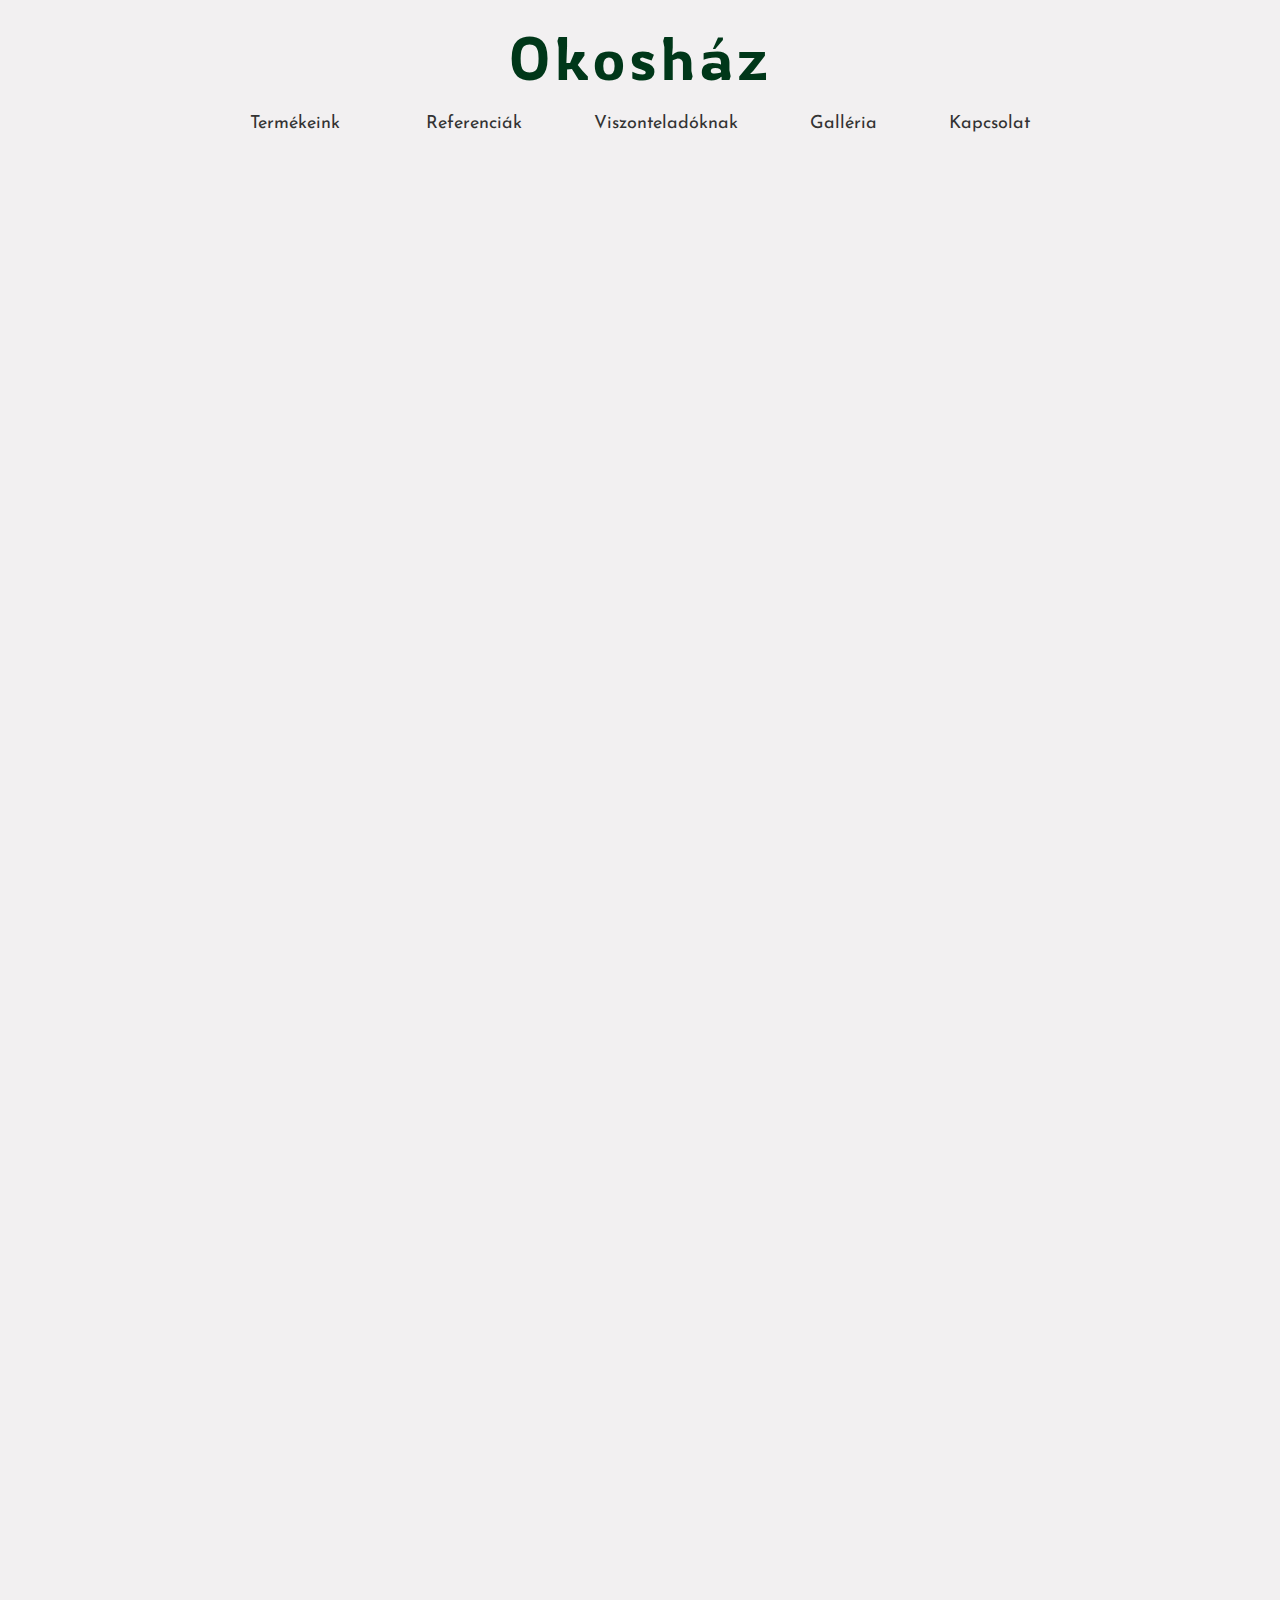
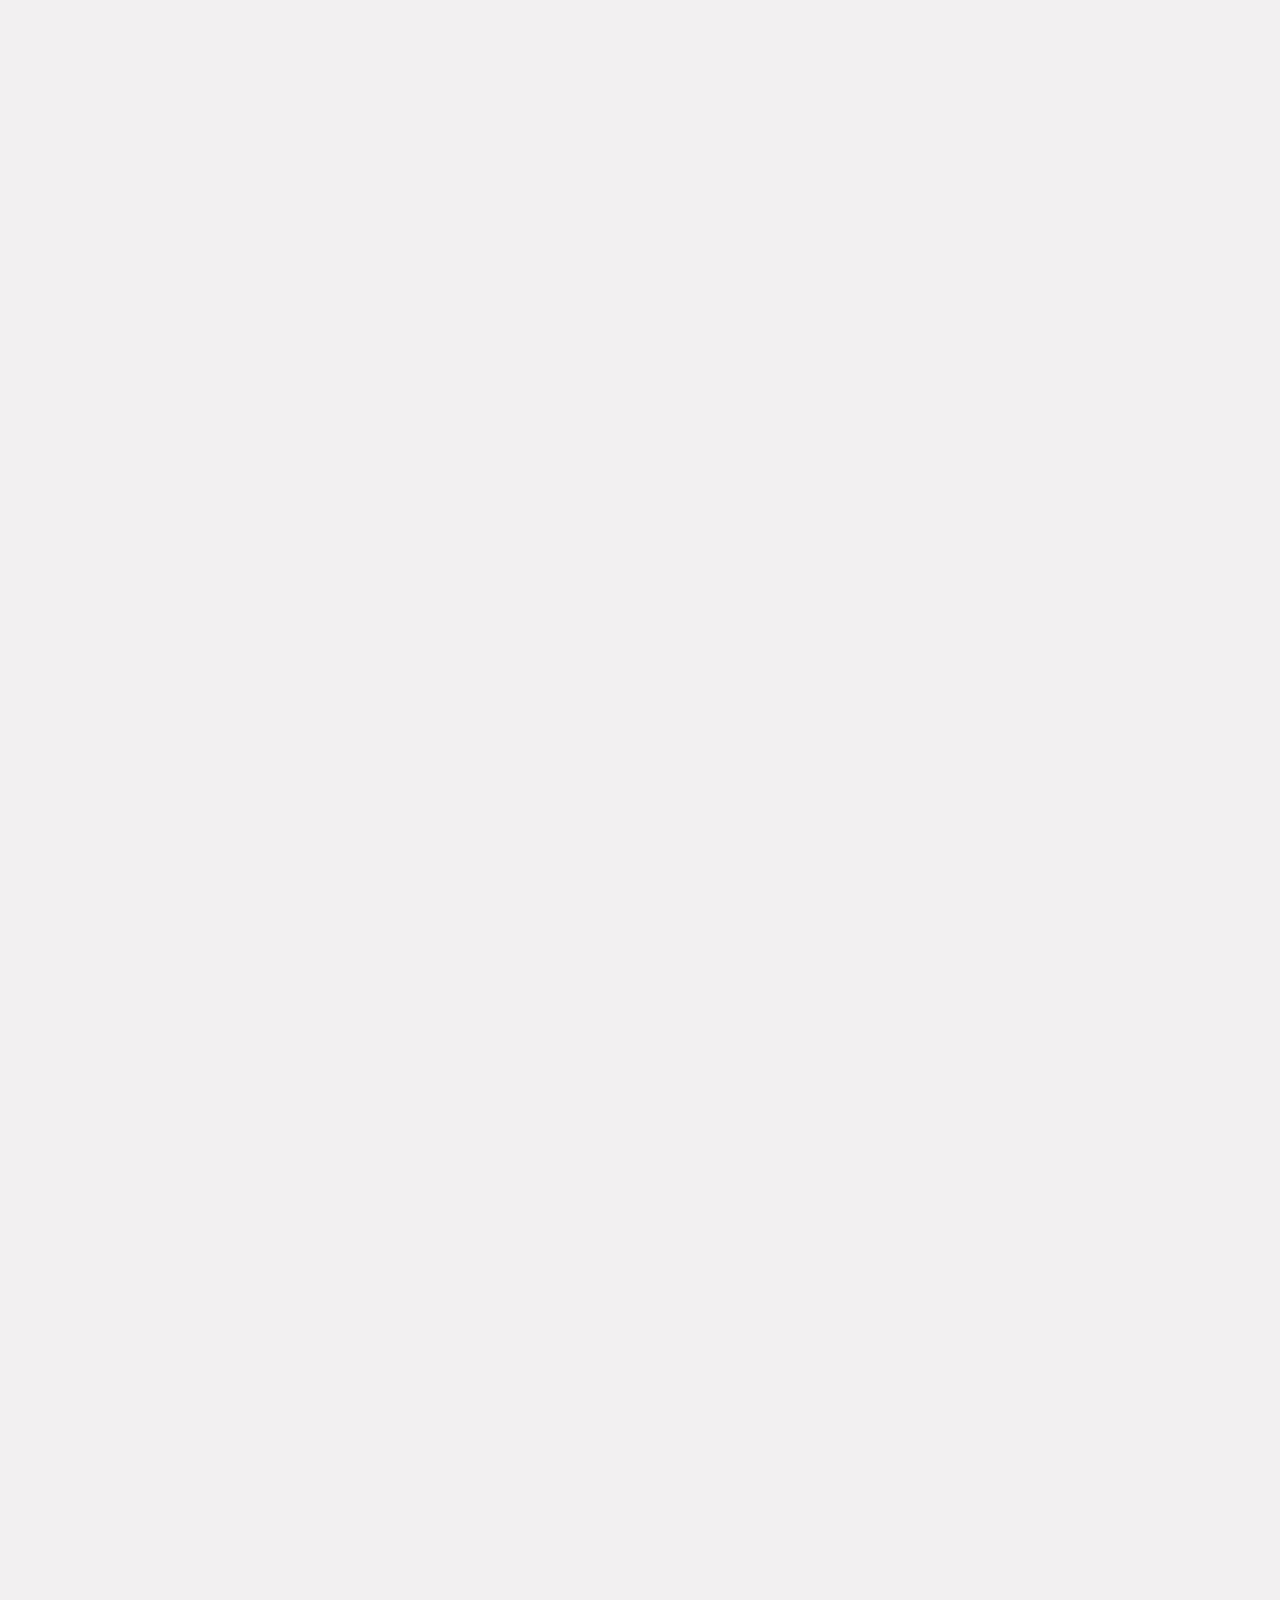
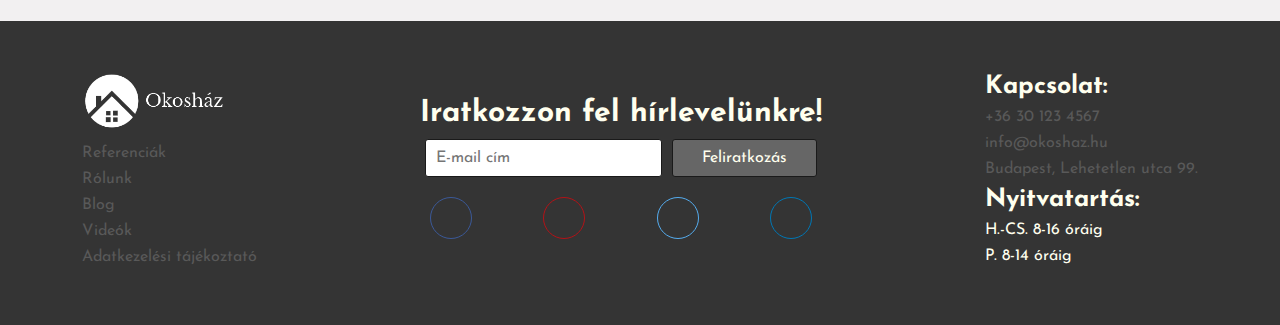
<file: pages/survey.html>
<!DOCTYPE html>
<html lang="en">

<head>
    <meta charset="UTF-8" />
    <meta name="viewport" content="width=device-width, initial-scale=1.0" />
    <meta http-equiv="X-UA-Compatible" content="ie=edge" />
    <link rel="shortcut icon" type="image/png" href="../images/logo.png">
    <link href="https://fonts.googleapis.com/css?family=Rowdies|Josefin+Sans:300,400,600" rel="stylesheet">
    <link rel="stylesheet" href="https://use.fontawesome.com/releases/v5.6.1/css/all.css"
        integrity="sha384-gfdkjb5BdAXd+lj+gudLWI+BXq4IuLW5IT+brZEZsLFm++aCMlF1V92rMkPaX4PP" crossorigin="anonymous" />
    <link rel="stylesheet" href="../css/survey.css" />
    <title>Okosház</title>
</head>

<body>
    <div class="container">
        <!--header-->
        <header class="header">
            <div class="heading">
                <a href="../index.html" class="second-nav-link">
                    <h1 class="heading-text">Okosház</h1>
                </a>
            </div>

            <nav class="second-nav">
                <ul class="second-nav-list">
                    <li class="second-nav-item dropdown-li">
                        <a href="#" class="second-nav-link">
                            Termékeink
                        </a>
                        <ul class="dropdown">
                            <li class="dropdown-item">
                                <a href="products.html" class="dropdown-link">
                                    Kapcsolós motorok
                                </a>
                            </li>
                            <li class="dropdown-item">
                                <a href="products.html" class="dropdown-link">
                                    Rádiós motorok
                                </a>
                            </li>
                            <li class="dropdown-item">
                                <a href="products.html" class="dropdown-link">
                                    Prémium motorok
                                </a>
                            </li>
                            <li class="dropdown-item">
                                <a href="products.html" class="dropdown-link">
                                    Garázs motorok
                                </a>
                            </li>
                            <li class="dropdown-item">
                                <a href="products.html" class="dropdown-link">
                                    Motor alkatrészek
                                </a>
                            </li>
                        </ul>
                    </li>
                    <li class="second-nav-item">
                        <a href="references.html" class="second-nav-link">
                            Referenciák
                        </a>
                    </li>
                    <li class="second-nav-item">
                        <a href="resellers.html" class="second-nav-link">
                            Viszonteladóknak
                        </a>
                    </li>
                    <li class="second-nav-item">
                        <a href="gallery.html" class="second-nav-link">
                            Galléria
                        </a>
                    </li>
                    <li class="second-nav-item">
                        <a href="contact_us.html" class="second-nav-link">
                            Kapcsolat
                        </a>
                    </li>
                </ul>
            </nav>
        </header>
        <!--end of header-->

        <!--presenter-->
        <section class="presenter">
            <div class="presenter-wrapper">
                <div class="element double">
                    <iframe
                        src="https://docs.google.com/forms/d/e/1FAIpQLSfzObLZ1WObXPREys_kjBsVHrrzA4LHuLcNmIw1I1UEsB_JOA/viewform"
                        frameborder="0"></iframe>
                </div>
            </div>
        </section>
        <!-- end of presenter-->

        <!--footer-->
        <footer class="footer">
            <div class="footer-nav-wrapper">
                <img src="../images/logo2.png" class="footer-nav-logo" alt="Cég logó">
                <ul class="footer-nav">
                    <li class="footer-nav-item">
                        <a href="references.html" class="footer-nav-link">
                            Referenciák
                        </a>
                    </li>
                    <li class="footer-nav-item">
                        <a href="#" class="footer-nav-link">
                            Rólunk
                        </a>
                    </li>
                    <li class="footer-nav-item">
                        <a href="#" class="footer-nav-link">
                            Blog
                        </a>
                    </li>
                    <li class="footer-nav-item">
                        <a href="#" class="footer-nav-link">
                            Videók
                        </a>
                    </li>
                    <li class="footer-nav-item">
                        <a href="#" class="footer-nav-link">
                            Adatkezelési tájékoztató
                        </a>
                    </li>
                </ul>
            </div>

            <div class="contact">
                <h2 class="contact-heading">
                    Iratkozzon fel hírlevelünkre!
                </h2>

                <form>
                    <div class="inputs-group">
                        <input type="email" class="inputs-group-email" placeholder="E-mail cím">
                        <input type="submit" class="inputs-group-btn" value="Feliratkozás">
                    </div>
                </form>

                <ul class="social-icons">
                    <li class="social-icons-item">
                        <a href="#" class="social-icons-link">
                            <i class="fab fa-facebook"></i>
                        </a>
                    </li>
                    <li class="social-icons-item">
                        <a href="#" class="social-icons-link">
                            <i class="fab fa-youtube"></i>
                        </a>
                    </li>
                    <li class="social-icons-item">
                        <a href="#" class="social-icons-link">
                            <i class="fab fa-twitter"></i>
                        </a>
                    </li>
                    <li class="social-icons-item">
                        <a href="#" class="social-icons-link">
                            <i class="fab fa-instagram"></i>
                        </a>
                    </li>
                </ul>
            </div>

            <div class="contact-list-wrapper">
                <h3 class="contact-list-heading">
                    Kapcsolat:
                </h3>
                <ul class="contact-list">
                    <li class="contact-list-item">
                        <a href="#" class="contact-list-link">
                            +36 30 123 4567
                        </a>
                    </li>
                    <li class="contact-list-item">
                        <a href="#" class="contact-list-link">
                            info@okoshaz.hu
                        </a>
                    </li>
                    <li class="contact-list-item">
                        <a href="#" class="contact-list-link">
                            Budapest, Lehetetlen utca 99.
                        </a>
                    </li>
                </ul>

                <h3 class="contact-list-heading">
                    Nyitvatartás:
                </h3>
                <ul class="contact-list">
                    <li class="contact-list-item">
                        <p>
                            H.-CS. 8-16 óráig
                        </p>
                    </li>
                    <li class="contact-list-item">
                        <p>
                            P. 8-14 óráig
                        </p>
                    </li>
                </ul>
            </div>
        </footer>
        <!--end of footer-->
    </div>
</body>

</html>
</file>
<file: css/main.css>
* {
  font-family: "Josefin Sans", sans-serif;
  margin: 0;
  padding: 0;
}

html {
  font-size: 62.5%;
}
@media (max-width: 760px) {
  html {
    font-size: 56.25%;
  }
}
@media (max-width: 560px) {
  html {
    font-size: 50%;
  }
}

.container {
  display: grid;
  grid-template-columns: minmax(6rem, 1fr) repeat(8, minmax(min-content, 16rem)) minmax(6rem, 1fr);
  grid-template-rows: repeat(4, min-content);
  grid-row-gap: 1.6rem;
  background-color: #f2f0f1;
}

.header {
  grid-column: 1/-1;
  grid-row: 1/2;
  display: grid;
  grid-template-columns: minmax(10rem, 1fr) repeat(7, minmax(min-content, 16rem)) minmax(10rem, 1fr);
  grid-template-rows: repeat(3, min-content);
  grid-gap: 2rem;
  z-index: 100;
}

.first-nav {
  grid-column: 7/10;
  grid-row: 1/2;
}
.first-nav-list {
  display: flex;
  justify-content: space-around;
  align-items: center;
  height: 100%;
}
.first-nav-item {
  list-style: none;
}
.first-nav-link {
  color: #333;
  text-decoration: none;
  font-size: 1.8rem;
  transition: all 0.3s;
}
.first-nav-link:hover {
  color: #999999;
}
@media (max-width: 1200px) {
  .first-nav {
    grid-column: 6/10;
  }
}
@media (max-width: 1000px) {
  .first-nav {
    grid-column: 5/10;
  }
}
@media (max-width: 760px) {
  .first-nav {
    grid-column: 4/10;
  }
}
@media (max-width: 560px) {
  .first-nav {
    grid-column: 2/10;
  }
}

.second-nav {
  grid-column: 3/8;
  grid-row: 3/4;
}
.second-nav-list {
  display: flex;
  justify-content: space-around;
  align-items: center;
  height: 100%;
}
.second-nav-item {
  list-style: none;
}
.second-nav-link {
  color: #333;
  text-decoration: none;
  font-size: 1.8rem;
  transition: all 0.3s;
}
.second-nav-link:hover {
  color: #999999;
}
@media (max-width: 1000px) {
  .second-nav {
    grid-column: 2/9;
  }
}
@media (max-width: 760px) {
  .second-nav {
    grid-column: 1/-1;
  }
}

.slideshow {
  grid-column: 1/-1;
  grid-row: 2/3;
  position: relative;
  width: 100%;
  height: 80vh;
}
@media (max-width: 1200px) {
  .slideshow {
    height: 70vh;
  }
}
@media (max-width: 1000px) {
  .slideshow {
    height: 60vh;
  }
}
@media (max-width: 760px) {
  .slideshow {
    height: 50vh;
  }
}
.slideshow-slide {
  position: absolute;
  top: 0;
  left: 0;
  width: inherit;
  height: inherit;
  visibility: hidden;
  opacity: 0;
  animation: slideshow 20s linear infinite;
}
.slideshow-slide img {
  width: inherit;
  height: inherit;
  -o-object-fit: cover;
     object-fit: cover;
}
.slideshow-content {
  background-color: rgba(255, 255, 238, 0.9);
  position: absolute;
  bottom: 6rem;
  left: 6rem;
  right: 6rem;
  max-width: 40rem;
  padding: 5rem;
}
@media (max-width: 1000px) {
  .slideshow-content {
    padding: 2rem;
  }
}
.slideshow-content h2 {
  font-size: 4.2rem;
  color: #333;
}
.slideshow-content p {
  margin: 1rem 0;
  font-size: 1.8rem;
}

.slideshow-slide:nth-child(1) {
  animation-delay: 0s;
}

.slideshow-slide:nth-child(2) {
  animation-delay: 4s;
}

.slideshow-slide:nth-child(3) {
  animation-delay: 8s;
}

.slideshow-slide:nth-child(4) {
  animation-delay: 12s;
}

.slideshow-slide:nth-child(5) {
  animation-delay: 16s;
}

@keyframes slideshow {
  0% {
    visibility: hidden;
    opacity: 0;
  }
  2% {
    visibility: visible;
    opacity: 1;
  }
  18% {
    visibility: visible;
    opacity: 1;
  }
  20% {
    visibility: hidden;
    opacity: 0;
  }
  100% {
    visibility: hidden;
    opacity: 0;
  }
}
.presenter {
  grid-column: 1/-1;
}
.presenter-heading {
  margin: 5rem 0;
}
.presenter-heading-text {
  font-family: "General Sans", sans-serif;
  text-align: center;
  font-size: 4.5rem;
  font-weight: 600;
  color: #003719;
}
.presenter-wrapper {
  display: flex;
  justify-content: center;
  align-items: center;
  flex-wrap: wrap;
}
.presenter-wrapper-block {
  display: block;
}
.presenter-wrapper-AlignLeft {
  display: flex;
  justify-content: left;
  align-items: center;
  flex-wrap: wrap;
  margin: 2em;
}

.element {
  position: relative;
  height: -moz-fit-content;
  height: fit-content;
  margin-bottom: 4rem;
  /* &-description {
      position: absolute;
      top: 50%;
      left: 50%;
      transform: translate(-50%, -50%);
      background-color: transparentize(color(secondary), .4);
      padding: 2rem;
      border: .1rem solid color(primary);
      border-radius: .5rem;
      color: color(primary);
      text-align: center;
      opacity: 0;
      visibility: hidden;
      transition: all 1s .5s;
  } */
}
.element.split {
  display: inline-flex;
  width: 80%;
  justify-content: space-between;
}
.element-left, .element-right {
  max-width: 48%;
}
.element-leftWithPadding, .element-rightWithPadding {
  max-width: 48%;
  padding: 2em 0 2em 0;
}
.element.double {
  display: grid;
  max-width: 100%;
  justify-content: center;
}
.element.double .row {
  display: flex;
  margin: 1rem;
  text-align: center;
  text-align: -webkit-center;
}
.element.double .row .col {
  flex: auto;
}
.element.double .mini-icon {
  max-width: 50px;
  border-radius: 50%;
  margin-bottom: 0.5rem;
}
.element.double .mini-icon-name {
  font-size: 1.6rem;
}
.element img {
  max-width: 100%;
  border-radius: 14px;
}
.element-header, .element-xl-header {
  color: #003719;
}
.element-xl-header {
  font-size: 4rem;
  margin-bottom: 2rem;
}
@media (max-width: 1000px) {
  .element-xl-header {
    font-size: 2.5rem;
    margin-bottom: 2rem;
  }
}
@media (max-width: 560px) {
  .element-xl-header {
    font-size: 2rem;
    margin-bottom: 0;
  }
}
.element-header {
  font-size: 2.5rem;
  margin-bottom: 0.5rem;
}
@media (max-width: 1000px) {
  .element-header {
    font-size: 1.8rem;
    margin-bottom: 0;
  }
}
@media (max-width: 560px) {
  .element-header {
    font-size: 1.6rem;
  }
}
.element-text {
  font-size: 2rem;
}
@media (max-width: 760px) {
  .element-text {
    font-size: 1.8rem;
  }
}
@media (max-width: 560px) {
  .element-text {
    font-size: 1.6rem;
  }
}

.badge {
  background-color: #343434;
  color: #ffe;
  padding: 4px 8px;
  text-align: center;
  border-radius: 5px;
}
.badge:hover {
  background-color: red;
}

.footer {
  grid-column: 1/-1;
  grid-row: 4/5;
  background-color: #343434;
  display: flex;
  justify-content: space-around;
  align-items: center;
  padding: 5rem 0;
  border-top: 0.1rem solid #333;
}
@media (max-width: 1000px) {
  .footer {
    flex-wrap: wrap;
  }
}

.footer-nav-heading {
  font-size: 2.5rem;
  color: #ffe;
}
.footer-nav-item {
  list-style: none;
  margin: 1rem 0;
}
.footer-nav-link {
  font-size: 1.6rem;
  text-decoration: none;
  color: #595959;
  transition: color 0.2s;
}
.footer-nav-link:hover {
  color: #8c8c8c;
}
.footer-nav-logo {
  width: 150px;
}

.contact-list-heading {
  font-size: 2.5rem;
  color: #ffe;
}
.contact-list-item {
  list-style: none;
  margin: 1rem 0;
}
.contact-list-link {
  font-size: 1.6rem;
  text-decoration: none;
  color: #595959;
  transition: color 0.2s;
}
.contact-list-link:hover {
  color: #8c8c8c;
}
.contact-list p {
  font-size: 1.6rem;
  color: #ffe;
}

@media (max-width: 1000px) {
  .contact {
    padding: 0 10rem;
    order: 1;
    margin-top: 4rem;
  }
}
.contact-heading {
  font-size: 3rem;
  color: #ffe;
  text-align: center;
}
@media (max-width: 760px) {
  .contact-heading {
    font-size: 2.5rem;
  }
}
.contact-paragraph {
  font-size: 2.5rem;
  color: #ffe;
  margin: 1rem 0;
  text-align: center;
}
@media (max-width: 760px) {
  .contact-paragraph {
    font-size: 2rem;
  }
}
.contact .inputs-group {
  display: flex;
  justify-content: center;
}
.contact .inputs-group input {
  padding: 1rem;
  font-size: 1.6rem;
  margin: 1rem 0.5rem;
  border: 0.1rem solid #1a1a1a;
  border-radius: 0.3rem;
  outline: none;
  transition: border 0.5s;
}
.contact .inputs-group input:focus:not([type=submit]) {
  border: 0.1rem solid #9c0909;
}
.contact .inputs-group-text {
  width: 50%;
}
.contact .inputs-group-email {
  width: 60%;
}
.contact .inputs-group-btn {
  width: 40%;
  color: #ffe;
  background-color: #666666;
  transition: background-color 0.2s;
}
.contact .inputs-group-btn:hover {
  background-color: #333;
}
.contact .social-icons {
  display: flex;
  justify-content: space-between;
  padding: 1rem;
  box-sizing: border-box;
}
.contact .social-icons-item {
  list-style: none;
}
.contact .social-icons-link {
  text-decoration: none;
  width: 4rem;
  height: 4rem;
  border: 0.1rem solid #333;
  border-radius: 100%;
  display: flex;
  justify-content: center;
  align-items: center;
}
@media (max-width: 560px) {
  .contact .social-icons-link {
    width: 3rem;
    height: 3rem;
  }
}
.contact .social-icons-link i {
  font-size: 2rem;
}
@media (max-width: 560px) {
  .contact .social-icons-link i {
    font-size: 1.8rem;
  }
}

.social-icons-item:nth-child(1) .social-icons-link {
  color: #3b5998;
  border: 0.1rem solid #3b5998;
}

.social-icons-item:nth-child(2) .social-icons-link {
  color: #b31217;
  border: 0.1rem solid #b31217;
}

.social-icons-item:nth-child(3) .social-icons-link {
  color: #55acee;
  border: 0.1rem solid #55acee;
}

.social-icons-item:nth-child(4) .social-icons-link {
  color: #0077b5;
  border: 0.1rem solid #0077b5;
}

.logo {
  grid-column: 1/2;
  grid-row: 1/2;
  padding: 1rem;
}
.logo-img {
  width: 10rem;
  height: 100%;
}

.heading {
  grid-column: 1/-1;
  grid-row: 2/3;
  text-align: center;
}
.heading-text {
  color: #003719;
  font-family: "Rowdies", sans-serif;
  font-size: 6rem;
  font-weight: lighter;
  letter-spacing: 0.5rem;
}

.dropdown-li {
  position: relative;
}
.dropdown-li::after {
  font-family: "Font Awesome 5 Free";
  content: "\f078";
  font-weight: bold;
}
.dropdown-li:hover .dropdown {
  visibility: visible;
  opacity: 1;
}

.dropdown {
  position: absolute;
  top: 3rem;
  right: -2.8rem;
  width: -moz-fit-content;
  width: fit-content;
  background-color: #e6e2e4;
  padding: 1rem;
  text-align: center;
  border-radius: 0.2rem;
  visibility: hidden;
  opacity: 0;
  transition: opacity 0.3s;
}
.dropdown-list {
  display: flex;
  justify-content: space-around;
  align-items: center;
  height: 100%;
}
.dropdown-item {
  list-style: none;
}
.dropdown-link {
  color: #333;
  text-decoration: none;
  font-size: 1.8rem;
  transition: all 0.3s;
}
.dropdown-link:hover {
  color: #999999;
}
.dropdown::before {
  content: "";
  display: block;
  position: absolute;
  top: -1.5rem;
  left: 7.3rem;
  border-right: 15px solid transparent;
  border-bottom: 15px solid #e6e2e4;
  border-left: 15px solid transparent;
}
.dropdown-item {
  margin: 0.5rem 0;
}
.dropdown-link {
  font-weight: 300;
  font-size: 1.6rem;
}

.btn {
  width: 16rem;
  height: 4rem;
  text-decoration: none;
  position: relative;
  display: flex;
  justify-content: space-around;
  align-items: center;
}
.btn:hover .btn-bg {
  width: 18rem;
}
.btn:hover .btn-text {
  color: #ffe;
}
.btn:hover .arrow {
  transform: translateX(1rem);
}
.btn:hover .arrow-line-1 {
  width: 2rem;
}
.btn-bg {
  width: 4rem;
  height: 4rem;
  background-color: #333;
  border-radius: 5rem;
  position: absolute;
  left: 0;
  transition: width 0.2s;
}
.btn-text {
  font-size: 1.6rem;
  text-transform: uppercase;
  color: #333;
  z-index: 10;
}
.btn .arrow {
  display: flex;
  justify-content: center;
  align-items: center;
  transition: transform 0.2s;
}
.btn .arrow-line {
  height: 0.2rem;
  background-color: #ffe;
  position: absolute;
  transform-origin: right;
}
.btn .arrow-line-1 {
  width: 0;
  transform: translateX(-0.7rem);
  transition: width 0.2s;
}
.btn .arrow-line-2 {
  width: 1rem;
  transform: rotateZ(45deg);
}
.btn .arrow-line-3 {
  width: 1rem;
  transform: rotateZ(-45deg);
}/*# sourceMappingURL=main.css.map */
</file>
<file: css/gallery.css>
* {
  font-family: "Josefin Sans", sans-serif;
  margin: 0;
  padding: 0;
}

html {
  font-size: 62.5%;
}
@media (max-width: 760px) {
  html {
    font-size: 56.25%;
  }
}
@media (max-width: 560px) {
  html {
    font-size: 50%;
  }
}

.container {
  display: grid;
  grid-template-columns: minmax(6rem, 1fr) repeat(8, minmax(min-content, 16rem)) minmax(6rem, 1fr);
  grid-template-rows: repeat(4, min-content);
  grid-row-gap: 1.6rem;
  background-color: #f2f0f1;
}

.header {
  grid-column: 1/-1;
  grid-row: 1/2;
  display: grid;
  grid-template-columns: minmax(10rem, 1fr) repeat(7, minmax(min-content, 16rem)) minmax(10rem, 1fr);
  grid-template-rows: repeat(3, min-content);
  grid-gap: 2rem;
  z-index: 100;
}

.first-nav {
  grid-column: 7/10;
  grid-row: 1/2;
}
.first-nav-list {
  display: flex;
  justify-content: space-around;
  align-items: center;
  height: 100%;
}
.first-nav-item {
  list-style: none;
}
.first-nav-link {
  color: #333;
  text-decoration: none;
  font-size: 1.8rem;
  transition: all 0.3s;
}
.first-nav-link:hover {
  color: #999999;
}
@media (max-width: 1200px) {
  .first-nav {
    grid-column: 6/10;
  }
}
@media (max-width: 1000px) {
  .first-nav {
    grid-column: 5/10;
  }
}
@media (max-width: 760px) {
  .first-nav {
    grid-column: 4/10;
  }
}
@media (max-width: 560px) {
  .first-nav {
    grid-column: 2/10;
  }
}

.second-nav {
  grid-column: 3/8;
  grid-row: 3/4;
}
.second-nav-list {
  display: flex;
  justify-content: space-around;
  align-items: center;
  height: 100%;
}
.second-nav-item {
  list-style: none;
}
.second-nav-link {
  color: #333;
  text-decoration: none;
  font-size: 1.8rem;
  transition: all 0.3s;
}
.second-nav-link:hover {
  color: #999999;
}
@media (max-width: 1000px) {
  .second-nav {
    grid-column: 2/9;
  }
}
@media (max-width: 760px) {
  .second-nav {
    grid-column: 1/-1;
  }
}

.presenter {
  grid-column: 1/-1;
}
.presenter-heading {
  margin: 5rem 0;
}
.presenter-heading-text {
  font-family: "General Sans", sans-serif;
  text-align: center;
  font-size: 4.5rem;
  font-weight: 600;
  color: #003719;
}
.presenter-wrapper {
  display: flex;
  justify-content: center;
  align-items: center;
  flex-wrap: wrap;
}
.presenter-wrapper-block {
  display: block;
}
.presenter-wrapper-AlignLeft {
  display: flex;
  justify-content: left;
  align-items: center;
  flex-wrap: wrap;
  margin: 2em;
}

.element {
  position: relative;
  height: -moz-fit-content;
  height: fit-content;
  margin-bottom: 4rem;
  /* &-description {
      position: absolute;
      top: 50%;
      left: 50%;
      transform: translate(-50%, -50%);
      background-color: transparentize(color(secondary), .4);
      padding: 2rem;
      border: .1rem solid color(primary);
      border-radius: .5rem;
      color: color(primary);
      text-align: center;
      opacity: 0;
      visibility: hidden;
      transition: all 1s .5s;
  } */
}
.element.split {
  display: inline-flex;
  width: 80%;
  justify-content: space-between;
}
.element-left, .element-right {
  max-width: 48%;
}
.element-leftWithPadding, .element-rightWithPadding {
  max-width: 48%;
  padding: 2em 0 2em 0;
}
.element.double {
  display: grid;
  max-width: 100%;
  justify-content: center;
}
.element.double .row {
  display: flex;
  margin: 1rem;
  text-align: center;
  text-align: -webkit-center;
}
.element.double .row .col {
  flex: auto;
}
.element.double .mini-icon {
  max-width: 50px;
  border-radius: 50%;
  margin-bottom: 0.5rem;
}
.element.double .mini-icon-name {
  font-size: 1.6rem;
}
.element img {
  max-width: 100%;
  border-radius: 14px;
}
.element-header, .element-xl-header {
  color: #003719;
}
.element-xl-header {
  font-size: 4rem;
  margin-bottom: 2rem;
}
@media (max-width: 1000px) {
  .element-xl-header {
    font-size: 2.5rem;
    margin-bottom: 2rem;
  }
}
@media (max-width: 560px) {
  .element-xl-header {
    font-size: 2rem;
    margin-bottom: 0;
  }
}
.element-header {
  font-size: 2.5rem;
  margin-bottom: 0.5rem;
}
@media (max-width: 1000px) {
  .element-header {
    font-size: 1.8rem;
    margin-bottom: 0;
  }
}
@media (max-width: 560px) {
  .element-header {
    font-size: 1.6rem;
  }
}
.element-text {
  font-size: 2rem;
}
@media (max-width: 760px) {
  .element-text {
    font-size: 1.8rem;
  }
}
@media (max-width: 560px) {
  .element-text {
    font-size: 1.6rem;
  }
}

.badge {
  background-color: #343434;
  color: #ffe;
  padding: 4px 8px;
  text-align: center;
  border-radius: 5px;
}
.badge:hover {
  background-color: red;
}

.footer {
  grid-column: 1/-1;
  grid-row: 4/5;
  background-color: #343434;
  display: flex;
  justify-content: space-around;
  align-items: center;
  padding: 5rem 0;
  border-top: 0.1rem solid #333;
}
@media (max-width: 1000px) {
  .footer {
    flex-wrap: wrap;
  }
}

.footer-nav-heading {
  font-size: 2.5rem;
  color: #ffe;
}
.footer-nav-item {
  list-style: none;
  margin: 1rem 0;
}
.footer-nav-link {
  font-size: 1.6rem;
  text-decoration: none;
  color: #595959;
  transition: color 0.2s;
}
.footer-nav-link:hover {
  color: #8c8c8c;
}
.footer-nav-logo {
  width: 150px;
}

.contact-list-heading {
  font-size: 2.5rem;
  color: #ffe;
}
.contact-list-item {
  list-style: none;
  margin: 1rem 0;
}
.contact-list-link {
  font-size: 1.6rem;
  text-decoration: none;
  color: #595959;
  transition: color 0.2s;
}
.contact-list-link:hover {
  color: #8c8c8c;
}
.contact-list p {
  font-size: 1.6rem;
  color: #ffe;
}

@media (max-width: 1000px) {
  .contact {
    padding: 0 10rem;
    order: 1;
    margin-top: 4rem;
  }
}
.contact-heading {
  font-size: 3rem;
  color: #ffe;
  text-align: center;
}
@media (max-width: 760px) {
  .contact-heading {
    font-size: 2.5rem;
  }
}
.contact-paragraph {
  font-size: 2.5rem;
  color: #ffe;
  margin: 1rem 0;
  text-align: center;
}
@media (max-width: 760px) {
  .contact-paragraph {
    font-size: 2rem;
  }
}
.contact .inputs-group {
  display: flex;
  justify-content: center;
}
.contact .inputs-group input {
  padding: 1rem;
  font-size: 1.6rem;
  margin: 1rem 0.5rem;
  border: 0.1rem solid #1a1a1a;
  border-radius: 0.3rem;
  outline: none;
  transition: border 0.5s;
}
.contact .inputs-group input:focus:not([type=submit]) {
  border: 0.1rem solid #9c0909;
}
.contact .inputs-group-text {
  width: 50%;
}
.contact .inputs-group-email {
  width: 60%;
}
.contact .inputs-group-btn {
  width: 40%;
  color: #ffe;
  background-color: #666666;
  transition: background-color 0.2s;
}
.contact .inputs-group-btn:hover {
  background-color: #333;
}
.contact .social-icons {
  display: flex;
  justify-content: space-between;
  padding: 1rem;
  box-sizing: border-box;
}
.contact .social-icons-item {
  list-style: none;
}
.contact .social-icons-link {
  text-decoration: none;
  width: 4rem;
  height: 4rem;
  border: 0.1rem solid #333;
  border-radius: 100%;
  display: flex;
  justify-content: center;
  align-items: center;
}
@media (max-width: 560px) {
  .contact .social-icons-link {
    width: 3rem;
    height: 3rem;
  }
}
.contact .social-icons-link i {
  font-size: 2rem;
}
@media (max-width: 560px) {
  .contact .social-icons-link i {
    font-size: 1.8rem;
  }
}

.social-icons-item:nth-child(1) .social-icons-link {
  color: #3b5998;
  border: 0.1rem solid #3b5998;
}

.social-icons-item:nth-child(2) .social-icons-link {
  color: #b31217;
  border: 0.1rem solid #b31217;
}

.social-icons-item:nth-child(3) .social-icons-link {
  color: #55acee;
  border: 0.1rem solid #55acee;
}

.social-icons-item:nth-child(4) .social-icons-link {
  color: #0077b5;
  border: 0.1rem solid #0077b5;
}

.logo {
  grid-column: 1/2;
  grid-row: 1/2;
  padding: 1rem;
}
.logo-img {
  width: 10rem;
  height: 100%;
}

.heading {
  grid-column: 1/-1;
  grid-row: 2/3;
  text-align: center;
}
.heading-text {
  color: #003719;
  font-family: "Rowdies", sans-serif;
  font-size: 6rem;
  font-weight: lighter;
  letter-spacing: 0.5rem;
}

.dropdown-li {
  position: relative;
}
.dropdown-li::after {
  font-family: "Font Awesome 5 Free";
  content: "\f078";
  font-weight: bold;
}
.dropdown-li:hover .dropdown {
  visibility: visible;
  opacity: 1;
}

.dropdown {
  position: absolute;
  top: 3rem;
  right: -2.8rem;
  width: -moz-fit-content;
  width: fit-content;
  background-color: #e6e2e4;
  padding: 1rem;
  text-align: center;
  border-radius: 0.2rem;
  visibility: hidden;
  opacity: 0;
  transition: opacity 0.3s;
}
.dropdown-list {
  display: flex;
  justify-content: space-around;
  align-items: center;
  height: 100%;
}
.dropdown-item {
  list-style: none;
}
.dropdown-link {
  color: #333;
  text-decoration: none;
  font-size: 1.8rem;
  transition: all 0.3s;
}
.dropdown-link:hover {
  color: #999999;
}
.dropdown::before {
  content: "";
  display: block;
  position: absolute;
  top: -1.5rem;
  left: 7.3rem;
  border-right: 15px solid transparent;
  border-bottom: 15px solid #e6e2e4;
  border-left: 15px solid transparent;
}
.dropdown-item {
  margin: 0.5rem 0;
}
.dropdown-link {
  font-weight: 300;
  font-size: 1.6rem;
}

.btn {
  width: 16rem;
  height: 4rem;
  text-decoration: none;
  position: relative;
  display: flex;
  justify-content: space-around;
  align-items: center;
}
.btn:hover .btn-bg {
  width: 18rem;
}
.btn:hover .btn-text {
  color: #ffe;
}
.btn:hover .arrow {
  transform: translateX(1rem);
}
.btn:hover .arrow-line-1 {
  width: 2rem;
}
.btn-bg {
  width: 4rem;
  height: 4rem;
  background-color: #333;
  border-radius: 5rem;
  position: absolute;
  left: 0;
  transition: width 0.2s;
}
.btn-text {
  font-size: 1.6rem;
  text-transform: uppercase;
  color: #333;
  z-index: 10;
}
.btn .arrow {
  display: flex;
  justify-content: center;
  align-items: center;
  transition: transform 0.2s;
}
.btn .arrow-line {
  height: 0.2rem;
  background-color: #ffe;
  position: absolute;
  transform-origin: right;
}
.btn .arrow-line-1 {
  width: 0;
  transform: translateX(-0.7rem);
  transition: width 0.2s;
}
.btn .arrow-line-2 {
  width: 1rem;
  transform: rotateZ(45deg);
}
.btn .arrow-line-3 {
  width: 1rem;
  transform: rotateZ(-45deg);
}/*# sourceMappingURL=gallery.css.map */
</file>
<file: css/references.css>
@charset "UTF-8";
* {
  font-family: "Josefin Sans", sans-serif;
  margin: 0;
  padding: 0;
}

html {
  font-size: 62.5%;
}
@media (max-width: 760px) {
  html {
    font-size: 56.25%;
  }
}
@media (max-width: 560px) {
  html {
    font-size: 50%;
  }
}

.card-img, .card-overlay {
  width: 100%;
  height: 100%;
}

.container {
  display: grid;
  grid-template-columns: minmax(6rem, 1fr) repeat(8, minmax(min-content, 16rem)) minmax(6rem, 1fr);
  grid-template-rows: repeat(4, min-content);
  grid-row-gap: 1.6rem;
  background-color: #f2f0f1;
}

.header {
  grid-column: 1/-1;
  grid-row: 1/2;
  display: grid;
  grid-template-columns: minmax(10rem, 1fr) repeat(7, minmax(min-content, 16rem)) minmax(10rem, 1fr);
  grid-template-rows: repeat(3, min-content);
  grid-gap: 2rem;
  z-index: 100;
}

.first-nav {
  grid-column: 7/10;
  grid-row: 1/2;
}
.first-nav-list {
  display: flex;
  justify-content: space-around;
  align-items: center;
  height: 100%;
}
.first-nav-item {
  list-style: none;
}
.first-nav-link {
  color: #333;
  text-decoration: none;
  font-size: 1.8rem;
  transition: all 0.3s;
}
.first-nav-link:hover {
  color: #999999;
}
@media (max-width: 1200px) {
  .first-nav {
    grid-column: 6/10;
  }
}
@media (max-width: 1000px) {
  .first-nav {
    grid-column: 5/10;
  }
}
@media (max-width: 760px) {
  .first-nav {
    grid-column: 4/10;
  }
}
@media (max-width: 560px) {
  .first-nav {
    grid-column: 2/10;
  }
}

.second-nav {
  grid-column: 3/8;
  grid-row: 3/4;
}
.second-nav-list {
  display: flex;
  justify-content: space-around;
  align-items: center;
  height: 100%;
}
.second-nav-item {
  list-style: none;
}
.second-nav-link {
  color: #333;
  text-decoration: none;
  font-size: 1.8rem;
  transition: all 0.3s;
}
.second-nav-link:hover {
  color: #999999;
}
@media (max-width: 1000px) {
  .second-nav {
    grid-column: 2/9;
  }
}
@media (max-width: 760px) {
  .second-nav {
    grid-column: 1/-1;
  }
}

.presenter {
  grid-column: 1/-1;
}
.presenter-heading {
  margin: 5rem 0;
}
.presenter-heading-text {
  font-family: "General Sans", sans-serif;
  text-align: center;
  font-size: 4.5rem;
  font-weight: 600;
  color: #003719;
}
.presenter-wrapper {
  display: flex;
  justify-content: center;
  align-items: center;
  flex-wrap: wrap;
}
.presenter-wrapper-block {
  display: block;
}
.presenter-wrapper-AlignLeft {
  display: flex;
  justify-content: left;
  align-items: center;
  flex-wrap: wrap;
  margin: 2em;
}

.element {
  position: relative;
  height: -moz-fit-content;
  height: fit-content;
  margin-bottom: 4rem;
  /* &-description {
      position: absolute;
      top: 50%;
      left: 50%;
      transform: translate(-50%, -50%);
      background-color: transparentize(color(secondary), .4);
      padding: 2rem;
      border: .1rem solid color(primary);
      border-radius: .5rem;
      color: color(primary);
      text-align: center;
      opacity: 0;
      visibility: hidden;
      transition: all 1s .5s;
  } */
}
.element.split {
  display: inline-flex;
  width: 80%;
  justify-content: space-between;
}
.element-left, .element-right {
  max-width: 48%;
}
.element-leftWithPadding, .element-rightWithPadding {
  max-width: 48%;
  padding: 2em 0 2em 0;
}
.element.double {
  display: grid;
  max-width: 100%;
  justify-content: center;
}
.element.double .row {
  display: flex;
  margin: 1rem;
  text-align: center;
  text-align: -webkit-center;
}
.element.double .row .col {
  flex: auto;
}
.element.double .mini-icon {
  max-width: 50px;
  border-radius: 50%;
  margin-bottom: 0.5rem;
}
.element.double .mini-icon-name {
  font-size: 1.6rem;
}
.element img {
  max-width: 100%;
  border-radius: 14px;
}
.element-header, .element-xl-header {
  color: #003719;
}
.element-xl-header {
  font-size: 4rem;
  margin-bottom: 2rem;
}
@media (max-width: 1000px) {
  .element-xl-header {
    font-size: 2.5rem;
    margin-bottom: 2rem;
  }
}
@media (max-width: 560px) {
  .element-xl-header {
    font-size: 2rem;
    margin-bottom: 0;
  }
}
.element-header {
  font-size: 2.5rem;
  margin-bottom: 0.5rem;
}
@media (max-width: 1000px) {
  .element-header {
    font-size: 1.8rem;
    margin-bottom: 0;
  }
}
@media (max-width: 560px) {
  .element-header {
    font-size: 1.6rem;
  }
}
.element-text {
  font-size: 2rem;
}
@media (max-width: 760px) {
  .element-text {
    font-size: 1.8rem;
  }
}
@media (max-width: 560px) {
  .element-text {
    font-size: 1.6rem;
  }
}

.badge {
  background-color: #343434;
  color: #ffe;
  padding: 4px 8px;
  text-align: center;
  border-radius: 5px;
}
.badge:hover {
  background-color: red;
}

.footer {
  grid-column: 1/-1;
  grid-row: 4/5;
  background-color: #343434;
  display: flex;
  justify-content: space-around;
  align-items: center;
  padding: 5rem 0;
  border-top: 0.1rem solid #333;
}
@media (max-width: 1000px) {
  .footer {
    flex-wrap: wrap;
  }
}

.footer-nav-heading {
  font-size: 2.5rem;
  color: #ffe;
}
.footer-nav-item {
  list-style: none;
  margin: 1rem 0;
}
.footer-nav-link {
  font-size: 1.6rem;
  text-decoration: none;
  color: #595959;
  transition: color 0.2s;
}
.footer-nav-link:hover {
  color: #8c8c8c;
}
.footer-nav-logo {
  width: 150px;
}

.contact-list-heading {
  font-size: 2.5rem;
  color: #ffe;
}
.contact-list-item {
  list-style: none;
  margin: 1rem 0;
}
.contact-list-link {
  font-size: 1.6rem;
  text-decoration: none;
  color: #595959;
  transition: color 0.2s;
}
.contact-list-link:hover {
  color: #8c8c8c;
}
.contact-list p {
  font-size: 1.6rem;
  color: #ffe;
}

@media (max-width: 1000px) {
  .contact {
    padding: 0 10rem;
    order: 1;
    margin-top: 4rem;
  }
}
.contact-heading {
  font-size: 3rem;
  color: #ffe;
  text-align: center;
}
@media (max-width: 760px) {
  .contact-heading {
    font-size: 2.5rem;
  }
}
.contact-paragraph {
  font-size: 2.5rem;
  color: #ffe;
  margin: 1rem 0;
  text-align: center;
}
@media (max-width: 760px) {
  .contact-paragraph {
    font-size: 2rem;
  }
}
.contact .inputs-group {
  display: flex;
  justify-content: center;
}
.contact .inputs-group input {
  padding: 1rem;
  font-size: 1.6rem;
  margin: 1rem 0.5rem;
  border: 0.1rem solid #1a1a1a;
  border-radius: 0.3rem;
  outline: none;
  transition: border 0.5s;
}
.contact .inputs-group input:focus:not([type=submit]) {
  border: 0.1rem solid #9c0909;
}
.contact .inputs-group-text {
  width: 50%;
}
.contact .inputs-group-email {
  width: 60%;
}
.contact .inputs-group-btn {
  width: 40%;
  color: #ffe;
  background-color: #666666;
  transition: background-color 0.2s;
}
.contact .inputs-group-btn:hover {
  background-color: #333;
}
.contact .social-icons {
  display: flex;
  justify-content: space-between;
  padding: 1rem;
  box-sizing: border-box;
}
.contact .social-icons-item {
  list-style: none;
}
.contact .social-icons-link {
  text-decoration: none;
  width: 4rem;
  height: 4rem;
  border: 0.1rem solid #333;
  border-radius: 100%;
  display: flex;
  justify-content: center;
  align-items: center;
}
@media (max-width: 560px) {
  .contact .social-icons-link {
    width: 3rem;
    height: 3rem;
  }
}
.contact .social-icons-link i {
  font-size: 2rem;
}
@media (max-width: 560px) {
  .contact .social-icons-link i {
    font-size: 1.8rem;
  }
}

.social-icons-item:nth-child(1) .social-icons-link {
  color: #3b5998;
  border: 0.1rem solid #3b5998;
}

.social-icons-item:nth-child(2) .social-icons-link {
  color: #b31217;
  border: 0.1rem solid #b31217;
}

.social-icons-item:nth-child(3) .social-icons-link {
  color: #55acee;
  border: 0.1rem solid #55acee;
}

.social-icons-item:nth-child(4) .social-icons-link {
  color: #0077b5;
  border: 0.1rem solid #0077b5;
}

.logo {
  grid-column: 1/2;
  grid-row: 1/2;
  padding: 1rem;
}
.logo-img {
  width: 10rem;
  height: 100%;
}

.heading {
  grid-column: 1/-1;
  grid-row: 2/3;
  text-align: center;
}
.heading-text {
  color: #003719;
  font-family: "Rowdies", sans-serif;
  font-size: 6rem;
  font-weight: lighter;
  letter-spacing: 0.5rem;
}

.dropdown-li {
  position: relative;
}
.dropdown-li::after {
  font-family: "Font Awesome 5 Free";
  content: "\f078";
  font-weight: bold;
}
.dropdown-li:hover .dropdown {
  visibility: visible;
  opacity: 1;
}

.dropdown {
  position: absolute;
  top: 3rem;
  right: -2.8rem;
  width: -moz-fit-content;
  width: fit-content;
  background-color: #e6e2e4;
  padding: 1rem;
  text-align: center;
  border-radius: 0.2rem;
  visibility: hidden;
  opacity: 0;
  transition: opacity 0.3s;
}
.dropdown-list {
  display: flex;
  justify-content: space-around;
  align-items: center;
  height: 100%;
}
.dropdown-item {
  list-style: none;
}
.dropdown-link {
  color: #333;
  text-decoration: none;
  font-size: 1.8rem;
  transition: all 0.3s;
}
.dropdown-link:hover {
  color: #999999;
}
.dropdown::before {
  content: "";
  display: block;
  position: absolute;
  top: -1.5rem;
  left: 7.3rem;
  border-right: 15px solid transparent;
  border-bottom: 15px solid #e6e2e4;
  border-left: 15px solid transparent;
}
.dropdown-item {
  margin: 0.5rem 0;
}
.dropdown-link {
  font-weight: 300;
  font-size: 1.6rem;
}

.card {
  height: 25vw;
  margin: 2rem;
  position: relative;
  overflow: hidden;
}
.card-overlay {
  position: absolute;
  top: 0;
  left: 0;
  border-radius: 14px;
  color: #ffe;
  z-index: 10;
  display: flex;
  justify-content: end;
  align-items: baseline;
  flex-direction: column;
  transition: all 0.5s;
}
.card-overlay:hover {
  background-color: rgba(52, 52, 52, 0.7);
}
.card-overlay-heading {
  font-family: "Rowdies", sans-serif;
  font-size: 35px;
  font-weight: 300;
  letter-spacing: 2px;
  text-transform: capitalize;
}
@media (max-width: 900px) {
  .card-overlay-heading {
    font-size: 25px;
  }
}
@media (max-width: 650px) {
  .card-overlay-heading {
    font-size: 15px;
  }
}
@media (max-width: 500px) {
  .card-overlay-heading {
    display: none;
  }
}
.card-overlay-paragraph {
  font-family: "Rowdies", sans-serif;
  font-style: italic;
  quotes: "„" "“";
  font-size: 20px;
  margin: 0 0 20px 20px;
}
@media (max-width: 900px) {
  .card-overlay-paragraph {
    font-size: 15px;
  }
}
@media (max-width: 650px) {
  .card-overlay-paragraph {
    font-size: 10px;
  }
}
@media (max-width: 500px) {
  .card-overlay-paragraph {
    display: none;
  }
}
.card-img {
  -o-object-fit: cover;
     object-fit: cover;
  opacity: 0.9;
}

.btn {
  width: 16rem;
  height: 4rem;
  text-decoration: none;
  position: relative;
  display: flex;
  justify-content: space-around;
  align-items: center;
}
.btn:hover .btn-bg {
  width: 18rem;
}
.btn:hover .btn-text {
  color: #ffe;
}
.btn:hover .arrow {
  transform: translateX(1rem);
}
.btn:hover .arrow-line-1 {
  width: 2rem;
}
.btn-bg {
  width: 4rem;
  height: 4rem;
  background-color: #333;
  border-radius: 5rem;
  position: absolute;
  left: 0;
  transition: width 0.2s;
}
.btn-text {
  font-size: 1.6rem;
  text-transform: uppercase;
  color: #333;
  z-index: 10;
}
.btn .arrow {
  display: flex;
  justify-content: center;
  align-items: center;
  transition: transform 0.2s;
}
.btn .arrow-line {
  height: 0.2rem;
  background-color: #ffe;
  position: absolute;
  transform-origin: right;
}
.btn .arrow-line-1 {
  width: 0;
  transform: translateX(-0.7rem);
  transition: width 0.2s;
}
.btn .arrow-line-2 {
  width: 1rem;
  transform: rotateZ(45deg);
}
.btn .arrow-line-3 {
  width: 1rem;
  transform: rotateZ(-45deg);
}/*# sourceMappingURL=references.css.map */
</file>
<file: css/resellers.css>
* {
  font-family: "Josefin Sans", sans-serif;
  margin: 0;
  padding: 0;
}

html {
  font-size: 62.5%;
}
@media (max-width: 760px) {
  html {
    font-size: 56.25%;
  }
}
@media (max-width: 560px) {
  html {
    font-size: 50%;
  }
}

.container {
  display: grid;
  grid-template-columns: minmax(6rem, 1fr) repeat(8, minmax(min-content, 16rem)) minmax(6rem, 1fr);
  grid-template-rows: repeat(4, min-content);
  grid-row-gap: 1.6rem;
  background-color: #f2f0f1;
}

.header {
  grid-column: 1/-1;
  grid-row: 1/2;
  display: grid;
  grid-template-columns: minmax(10rem, 1fr) repeat(7, minmax(min-content, 16rem)) minmax(10rem, 1fr);
  grid-template-rows: repeat(3, min-content);
  grid-gap: 2rem;
  z-index: 100;
}

.first-nav {
  grid-column: 7/10;
  grid-row: 1/2;
}
.first-nav-list {
  display: flex;
  justify-content: space-around;
  align-items: center;
  height: 100%;
}
.first-nav-item {
  list-style: none;
}
.first-nav-link {
  color: #333;
  text-decoration: none;
  font-size: 1.8rem;
  transition: all 0.3s;
}
.first-nav-link:hover {
  color: #999999;
}
@media (max-width: 1200px) {
  .first-nav {
    grid-column: 6/10;
  }
}
@media (max-width: 1000px) {
  .first-nav {
    grid-column: 5/10;
  }
}
@media (max-width: 760px) {
  .first-nav {
    grid-column: 4/10;
  }
}
@media (max-width: 560px) {
  .first-nav {
    grid-column: 2/10;
  }
}

.second-nav {
  grid-column: 3/8;
  grid-row: 3/4;
}
.second-nav-list {
  display: flex;
  justify-content: space-around;
  align-items: center;
  height: 100%;
}
.second-nav-item {
  list-style: none;
}
.second-nav-link {
  color: #333;
  text-decoration: none;
  font-size: 1.8rem;
  transition: all 0.3s;
}
.second-nav-link:hover {
  color: #999999;
}
@media (max-width: 1000px) {
  .second-nav {
    grid-column: 2/9;
  }
}
@media (max-width: 760px) {
  .second-nav {
    grid-column: 1/-1;
  }
}

.presenter {
  grid-column: 1/-1;
}
.presenter-heading {
  margin: 5rem 0;
}
.presenter-heading-text {
  font-family: "General Sans", sans-serif;
  text-align: center;
  font-size: 4.5rem;
  font-weight: 600;
  color: #003719;
}
.presenter-wrapper {
  display: flex;
  justify-content: center;
  align-items: center;
  flex-wrap: wrap;
}
.presenter-wrapper-block {
  display: block;
}
.presenter-wrapper-AlignLeft {
  display: flex;
  justify-content: left;
  align-items: center;
  flex-wrap: wrap;
  margin: 2em;
}

.element {
  position: relative;
  height: -moz-fit-content;
  height: fit-content;
  margin-bottom: 4rem;
  /* &-description {
      position: absolute;
      top: 50%;
      left: 50%;
      transform: translate(-50%, -50%);
      background-color: transparentize(color(secondary), .4);
      padding: 2rem;
      border: .1rem solid color(primary);
      border-radius: .5rem;
      color: color(primary);
      text-align: center;
      opacity: 0;
      visibility: hidden;
      transition: all 1s .5s;
  } */
}
.element.split {
  display: inline-flex;
  width: 80%;
  justify-content: space-between;
}
.element-left, .element-right {
  max-width: 48%;
}
.element-leftWithPadding, .element-rightWithPadding {
  max-width: 48%;
  padding: 2em 0 2em 0;
}
.element.double {
  display: grid;
  max-width: 100%;
  justify-content: center;
}
.element.double .row {
  display: flex;
  margin: 1rem;
  text-align: center;
  text-align: -webkit-center;
}
.element.double .row .col {
  flex: auto;
}
.element.double .mini-icon {
  max-width: 50px;
  border-radius: 50%;
  margin-bottom: 0.5rem;
}
.element.double .mini-icon-name {
  font-size: 1.6rem;
}
.element img {
  max-width: 100%;
  border-radius: 14px;
}
.element-header, .element-xl-header {
  color: #003719;
}
.element-xl-header {
  font-size: 4rem;
  margin-bottom: 2rem;
}
@media (max-width: 1000px) {
  .element-xl-header {
    font-size: 2.5rem;
    margin-bottom: 2rem;
  }
}
@media (max-width: 560px) {
  .element-xl-header {
    font-size: 2rem;
    margin-bottom: 0;
  }
}
.element-header {
  font-size: 2.5rem;
  margin-bottom: 0.5rem;
}
@media (max-width: 1000px) {
  .element-header {
    font-size: 1.8rem;
    margin-bottom: 0;
  }
}
@media (max-width: 560px) {
  .element-header {
    font-size: 1.6rem;
  }
}
.element-text {
  font-size: 2rem;
}
@media (max-width: 760px) {
  .element-text {
    font-size: 1.8rem;
  }
}
@media (max-width: 560px) {
  .element-text {
    font-size: 1.6rem;
  }
}

.badge {
  background-color: #343434;
  color: #ffe;
  padding: 4px 8px;
  text-align: center;
  border-radius: 5px;
}
.badge:hover {
  background-color: red;
}

.footer {
  grid-column: 1/-1;
  grid-row: 4/5;
  background-color: #343434;
  display: flex;
  justify-content: space-around;
  align-items: center;
  padding: 5rem 0;
  border-top: 0.1rem solid #333;
}
@media (max-width: 1000px) {
  .footer {
    flex-wrap: wrap;
  }
}

.footer-nav-heading {
  font-size: 2.5rem;
  color: #ffe;
}
.footer-nav-item {
  list-style: none;
  margin: 1rem 0;
}
.footer-nav-link {
  font-size: 1.6rem;
  text-decoration: none;
  color: #595959;
  transition: color 0.2s;
}
.footer-nav-link:hover {
  color: #8c8c8c;
}
.footer-nav-logo {
  width: 150px;
}

.contact-list-heading {
  font-size: 2.5rem;
  color: #ffe;
}
.contact-list-item {
  list-style: none;
  margin: 1rem 0;
}
.contact-list-link {
  font-size: 1.6rem;
  text-decoration: none;
  color: #595959;
  transition: color 0.2s;
}
.contact-list-link:hover {
  color: #8c8c8c;
}
.contact-list p {
  font-size: 1.6rem;
  color: #ffe;
}

@media (max-width: 1000px) {
  .contact {
    padding: 0 10rem;
    order: 1;
    margin-top: 4rem;
  }
}
.contact-heading {
  font-size: 3rem;
  color: #ffe;
  text-align: center;
}
@media (max-width: 760px) {
  .contact-heading {
    font-size: 2.5rem;
  }
}
.contact-paragraph {
  font-size: 2.5rem;
  color: #ffe;
  margin: 1rem 0;
  text-align: center;
}
@media (max-width: 760px) {
  .contact-paragraph {
    font-size: 2rem;
  }
}
.contact .inputs-group {
  display: flex;
  justify-content: center;
}
.contact .inputs-group input {
  padding: 1rem;
  font-size: 1.6rem;
  margin: 1rem 0.5rem;
  border: 0.1rem solid #1a1a1a;
  border-radius: 0.3rem;
  outline: none;
  transition: border 0.5s;
}
.contact .inputs-group input:focus:not([type=submit]) {
  border: 0.1rem solid #9c0909;
}
.contact .inputs-group-text {
  width: 50%;
}
.contact .inputs-group-email {
  width: 60%;
}
.contact .inputs-group-btn {
  width: 40%;
  color: #ffe;
  background-color: #666666;
  transition: background-color 0.2s;
}
.contact .inputs-group-btn:hover {
  background-color: #333;
}
.contact .social-icons {
  display: flex;
  justify-content: space-between;
  padding: 1rem;
  box-sizing: border-box;
}
.contact .social-icons-item {
  list-style: none;
}
.contact .social-icons-link {
  text-decoration: none;
  width: 4rem;
  height: 4rem;
  border: 0.1rem solid #333;
  border-radius: 100%;
  display: flex;
  justify-content: center;
  align-items: center;
}
@media (max-width: 560px) {
  .contact .social-icons-link {
    width: 3rem;
    height: 3rem;
  }
}
.contact .social-icons-link i {
  font-size: 2rem;
}
@media (max-width: 560px) {
  .contact .social-icons-link i {
    font-size: 1.8rem;
  }
}

.social-icons-item:nth-child(1) .social-icons-link {
  color: #3b5998;
  border: 0.1rem solid #3b5998;
}

.social-icons-item:nth-child(2) .social-icons-link {
  color: #b31217;
  border: 0.1rem solid #b31217;
}

.social-icons-item:nth-child(3) .social-icons-link {
  color: #55acee;
  border: 0.1rem solid #55acee;
}

.social-icons-item:nth-child(4) .social-icons-link {
  color: #0077b5;
  border: 0.1rem solid #0077b5;
}

.logo {
  grid-column: 1/2;
  grid-row: 1/2;
  padding: 1rem;
}
.logo-img {
  width: 10rem;
  height: 100%;
}

.heading {
  grid-column: 1/-1;
  grid-row: 2/3;
  text-align: center;
}
.heading-text {
  color: #003719;
  font-family: "Rowdies", sans-serif;
  font-size: 6rem;
  font-weight: lighter;
  letter-spacing: 0.5rem;
}

.dropdown-li {
  position: relative;
}
.dropdown-li::after {
  font-family: "Font Awesome 5 Free";
  content: "\f078";
  font-weight: bold;
}
.dropdown-li:hover .dropdown {
  visibility: visible;
  opacity: 1;
}

.dropdown {
  position: absolute;
  top: 3rem;
  right: -2.8rem;
  width: -moz-fit-content;
  width: fit-content;
  background-color: #e6e2e4;
  padding: 1rem;
  text-align: center;
  border-radius: 0.2rem;
  visibility: hidden;
  opacity: 0;
  transition: opacity 0.3s;
}
.dropdown-list {
  display: flex;
  justify-content: space-around;
  align-items: center;
  height: 100%;
}
.dropdown-item {
  list-style: none;
}
.dropdown-link {
  color: #333;
  text-decoration: none;
  font-size: 1.8rem;
  transition: all 0.3s;
}
.dropdown-link:hover {
  color: #999999;
}
.dropdown::before {
  content: "";
  display: block;
  position: absolute;
  top: -1.5rem;
  left: 7.3rem;
  border-right: 15px solid transparent;
  border-bottom: 15px solid #e6e2e4;
  border-left: 15px solid transparent;
}
.dropdown-item {
  margin: 0.5rem 0;
}
.dropdown-link {
  font-weight: 300;
  font-size: 1.6rem;
}

.btn {
  width: 16rem;
  height: 4rem;
  text-decoration: none;
  position: relative;
  display: flex;
  justify-content: space-around;
  align-items: center;
}
.btn:hover .btn-bg {
  width: 18rem;
}
.btn:hover .btn-text {
  color: #ffe;
}
.btn:hover .arrow {
  transform: translateX(1rem);
}
.btn:hover .arrow-line-1 {
  width: 2rem;
}
.btn-bg {
  width: 4rem;
  height: 4rem;
  background-color: #333;
  border-radius: 5rem;
  position: absolute;
  left: 0;
  transition: width 0.2s;
}
.btn-text {
  font-size: 1.6rem;
  text-transform: uppercase;
  color: #333;
  z-index: 10;
}
.btn .arrow {
  display: flex;
  justify-content: center;
  align-items: center;
  transition: transform 0.2s;
}
.btn .arrow-line {
  height: 0.2rem;
  background-color: #ffe;
  position: absolute;
  transform-origin: right;
}
.btn .arrow-line-1 {
  width: 0;
  transform: translateX(-0.7rem);
  transition: width 0.2s;
}
.btn .arrow-line-2 {
  width: 1rem;
  transform: rotateZ(45deg);
}
.btn .arrow-line-3 {
  width: 1rem;
  transform: rotateZ(-45deg);
}/*# sourceMappingURL=resellers.css.map */
</file>
<file: css/survey.css>
* {
  font-family: "Josefin Sans", sans-serif;
  margin: 0;
  padding: 0;
}

html {
  font-size: 62.5%;
}
@media (max-width: 760px) {
  html {
    font-size: 56.25%;
  }
}
@media (max-width: 560px) {
  html {
    font-size: 50%;
  }
}

.container {
  display: grid;
  grid-template-columns: minmax(6rem, 1fr) repeat(8, minmax(min-content, 16rem)) minmax(6rem, 1fr);
  grid-template-rows: repeat(4, min-content);
  grid-row-gap: 1.6rem;
  background-color: #f2f0f1;
}

.header {
  grid-column: 1/-1;
  grid-row: 1/2;
  display: grid;
  grid-template-columns: minmax(10rem, 1fr) repeat(7, minmax(min-content, 16rem)) minmax(10rem, 1fr);
  grid-template-rows: repeat(3, min-content);
  grid-gap: 2rem;
  z-index: 100;
}

.first-nav {
  grid-column: 7/10;
  grid-row: 1/2;
}
.first-nav-list {
  display: flex;
  justify-content: space-around;
  align-items: center;
  height: 100%;
}
.first-nav-item {
  list-style: none;
}
.first-nav-link {
  color: #333;
  text-decoration: none;
  font-size: 1.8rem;
  transition: all 0.3s;
}
.first-nav-link:hover {
  color: #999999;
}
@media (max-width: 1200px) {
  .first-nav {
    grid-column: 6/10;
  }
}
@media (max-width: 1000px) {
  .first-nav {
    grid-column: 5/10;
  }
}
@media (max-width: 760px) {
  .first-nav {
    grid-column: 4/10;
  }
}
@media (max-width: 560px) {
  .first-nav {
    grid-column: 2/10;
  }
}

.second-nav {
  grid-column: 3/8;
  grid-row: 3/4;
}
.second-nav-list {
  display: flex;
  justify-content: space-around;
  align-items: center;
  height: 100%;
}
.second-nav-item {
  list-style: none;
}
.second-nav-link {
  color: #333;
  text-decoration: none;
  font-size: 1.8rem;
  transition: all 0.3s;
}
.second-nav-link:hover {
  color: #999999;
}
@media (max-width: 1000px) {
  .second-nav {
    grid-column: 2/9;
  }
}
@media (max-width: 760px) {
  .second-nav {
    grid-column: 1/-1;
  }
}

.presenter {
  grid-column: 1/-1;
}
.presenter-heading {
  margin: 5rem 0;
}
.presenter-heading-text {
  font-family: "General Sans", sans-serif;
  text-align: center;
  font-size: 4.5rem;
  font-weight: 600;
  color: #003719;
}
.presenter-wrapper {
  display: flex;
  justify-content: center;
  align-items: center;
  flex-wrap: wrap;
}
.presenter-wrapper-block {
  display: block;
}
.presenter-wrapper-AlignLeft {
  display: flex;
  justify-content: left;
  align-items: center;
  flex-wrap: wrap;
  margin: 2em;
}

.element {
  position: relative;
  height: -moz-fit-content;
  height: fit-content;
  margin-bottom: 4rem;
  /* &-description {
      position: absolute;
      top: 50%;
      left: 50%;
      transform: translate(-50%, -50%);
      background-color: transparentize(color(secondary), .4);
      padding: 2rem;
      border: .1rem solid color(primary);
      border-radius: .5rem;
      color: color(primary);
      text-align: center;
      opacity: 0;
      visibility: hidden;
      transition: all 1s .5s;
  } */
}
.element.split {
  display: inline-flex;
  width: 80%;
  justify-content: space-between;
}
.element-left, .element-right {
  max-width: 48%;
}
.element-leftWithPadding, .element-rightWithPadding {
  max-width: 48%;
  padding: 2em 0 2em 0;
}
.element.double {
  display: grid;
  max-width: 100%;
  justify-content: center;
}
.element.double .row {
  display: flex;
  margin: 1rem;
  text-align: center;
  text-align: -webkit-center;
}
.element.double .row .col {
  flex: auto;
}
.element.double .mini-icon {
  max-width: 50px;
  border-radius: 50%;
  margin-bottom: 0.5rem;
}
.element.double .mini-icon-name {
  font-size: 1.6rem;
}
.element img {
  max-width: 100%;
  border-radius: 14px;
}
.element-header, .element-xl-header {
  color: #003719;
}
.element-xl-header {
  font-size: 4rem;
  margin-bottom: 2rem;
}
@media (max-width: 1000px) {
  .element-xl-header {
    font-size: 2.5rem;
    margin-bottom: 2rem;
  }
}
@media (max-width: 560px) {
  .element-xl-header {
    font-size: 2rem;
    margin-bottom: 0;
  }
}
.element-header {
  font-size: 2.5rem;
  margin-bottom: 0.5rem;
}
@media (max-width: 1000px) {
  .element-header {
    font-size: 1.8rem;
    margin-bottom: 0;
  }
}
@media (max-width: 560px) {
  .element-header {
    font-size: 1.6rem;
  }
}
.element-text {
  font-size: 2rem;
}
@media (max-width: 760px) {
  .element-text {
    font-size: 1.8rem;
  }
}
@media (max-width: 560px) {
  .element-text {
    font-size: 1.6rem;
  }
}

.badge {
  background-color: #343434;
  color: #ffe;
  padding: 4px 8px;
  text-align: center;
  border-radius: 5px;
}
.badge:hover {
  background-color: red;
}

.footer {
  grid-column: 1/-1;
  grid-row: 4/5;
  background-color: #343434;
  display: flex;
  justify-content: space-around;
  align-items: center;
  padding: 5rem 0;
  border-top: 0.1rem solid #333;
}
@media (max-width: 1000px) {
  .footer {
    flex-wrap: wrap;
  }
}

.footer-nav-heading {
  font-size: 2.5rem;
  color: #ffe;
}
.footer-nav-item {
  list-style: none;
  margin: 1rem 0;
}
.footer-nav-link {
  font-size: 1.6rem;
  text-decoration: none;
  color: #595959;
  transition: color 0.2s;
}
.footer-nav-link:hover {
  color: #8c8c8c;
}
.footer-nav-logo {
  width: 150px;
}

.contact-list-heading {
  font-size: 2.5rem;
  color: #ffe;
}
.contact-list-item {
  list-style: none;
  margin: 1rem 0;
}
.contact-list-link {
  font-size: 1.6rem;
  text-decoration: none;
  color: #595959;
  transition: color 0.2s;
}
.contact-list-link:hover {
  color: #8c8c8c;
}
.contact-list p {
  font-size: 1.6rem;
  color: #ffe;
}

@media (max-width: 1000px) {
  .contact {
    padding: 0 10rem;
    order: 1;
    margin-top: 4rem;
  }
}
.contact-heading {
  font-size: 3rem;
  color: #ffe;
  text-align: center;
}
@media (max-width: 760px) {
  .contact-heading {
    font-size: 2.5rem;
  }
}
.contact-paragraph {
  font-size: 2.5rem;
  color: #ffe;
  margin: 1rem 0;
  text-align: center;
}
@media (max-width: 760px) {
  .contact-paragraph {
    font-size: 2rem;
  }
}
.contact .inputs-group {
  display: flex;
  justify-content: center;
}
.contact .inputs-group input {
  padding: 1rem;
  font-size: 1.6rem;
  margin: 1rem 0.5rem;
  border: 0.1rem solid #1a1a1a;
  border-radius: 0.3rem;
  outline: none;
  transition: border 0.5s;
}
.contact .inputs-group input:focus:not([type=submit]) {
  border: 0.1rem solid #9c0909;
}
.contact .inputs-group-text {
  width: 50%;
}
.contact .inputs-group-email {
  width: 60%;
}
.contact .inputs-group-btn {
  width: 40%;
  color: #ffe;
  background-color: #666666;
  transition: background-color 0.2s;
}
.contact .inputs-group-btn:hover {
  background-color: #333;
}
.contact .social-icons {
  display: flex;
  justify-content: space-between;
  padding: 1rem;
  box-sizing: border-box;
}
.contact .social-icons-item {
  list-style: none;
}
.contact .social-icons-link {
  text-decoration: none;
  width: 4rem;
  height: 4rem;
  border: 0.1rem solid #333;
  border-radius: 100%;
  display: flex;
  justify-content: center;
  align-items: center;
}
@media (max-width: 560px) {
  .contact .social-icons-link {
    width: 3rem;
    height: 3rem;
  }
}
.contact .social-icons-link i {
  font-size: 2rem;
}
@media (max-width: 560px) {
  .contact .social-icons-link i {
    font-size: 1.8rem;
  }
}

.social-icons-item:nth-child(1) .social-icons-link {
  color: #3b5998;
  border: 0.1rem solid #3b5998;
}

.social-icons-item:nth-child(2) .social-icons-link {
  color: #b31217;
  border: 0.1rem solid #b31217;
}

.social-icons-item:nth-child(3) .social-icons-link {
  color: #55acee;
  border: 0.1rem solid #55acee;
}

.social-icons-item:nth-child(4) .social-icons-link {
  color: #0077b5;
  border: 0.1rem solid #0077b5;
}

.logo {
  grid-column: 1/2;
  grid-row: 1/2;
  padding: 1rem;
}
.logo-img {
  width: 10rem;
  height: 100%;
}

.heading {
  grid-column: 1/-1;
  grid-row: 2/3;
  text-align: center;
}
.heading-text {
  color: #003719;
  font-family: "Rowdies", sans-serif;
  font-size: 6rem;
  font-weight: lighter;
  letter-spacing: 0.5rem;
}

.dropdown-li {
  position: relative;
}
.dropdown-li::after {
  font-family: "Font Awesome 5 Free";
  content: "\f078";
  font-weight: bold;
}
.dropdown-li:hover .dropdown {
  visibility: visible;
  opacity: 1;
}

.dropdown {
  position: absolute;
  top: 3rem;
  right: -2.8rem;
  width: -moz-fit-content;
  width: fit-content;
  background-color: #e6e2e4;
  padding: 1rem;
  text-align: center;
  border-radius: 0.2rem;
  visibility: hidden;
  opacity: 0;
  transition: opacity 0.3s;
}
.dropdown-list {
  display: flex;
  justify-content: space-around;
  align-items: center;
  height: 100%;
}
.dropdown-item {
  list-style: none;
}
.dropdown-link {
  color: #333;
  text-decoration: none;
  font-size: 1.8rem;
  transition: all 0.3s;
}
.dropdown-link:hover {
  color: #999999;
}
.dropdown::before {
  content: "";
  display: block;
  position: absolute;
  top: -1.5rem;
  left: 7.3rem;
  border-right: 15px solid transparent;
  border-bottom: 15px solid #e6e2e4;
  border-left: 15px solid transparent;
}
.dropdown-item {
  margin: 0.5rem 0;
}
.dropdown-link {
  font-weight: 300;
  font-size: 1.6rem;
}

.btn {
  width: 16rem;
  height: 4rem;
  text-decoration: none;
  position: relative;
  display: flex;
  justify-content: space-around;
  align-items: center;
}
.btn:hover .btn-bg {
  width: 18rem;
}
.btn:hover .btn-text {
  color: #ffe;
}
.btn:hover .arrow {
  transform: translateX(1rem);
}
.btn:hover .arrow-line-1 {
  width: 2rem;
}
.btn-bg {
  width: 4rem;
  height: 4rem;
  background-color: #333;
  border-radius: 5rem;
  position: absolute;
  left: 0;
  transition: width 0.2s;
}
.btn-text {
  font-size: 1.6rem;
  text-transform: uppercase;
  color: #333;
  z-index: 10;
}
.btn .arrow {
  display: flex;
  justify-content: center;
  align-items: center;
  transition: transform 0.2s;
}
.btn .arrow-line {
  height: 0.2rem;
  background-color: #ffe;
  position: absolute;
  transform-origin: right;
}
.btn .arrow-line-1 {
  width: 0;
  transform: translateX(-0.7rem);
  transition: width 0.2s;
}
.btn .arrow-line-2 {
  width: 1rem;
  transform: rotateZ(45deg);
}
.btn .arrow-line-3 {
  width: 1rem;
  transform: rotateZ(-45deg);
}

iframe {
  width: 80vw;
  height: 3000px;
}/*# sourceMappingURL=survey.css.map */
</file>
